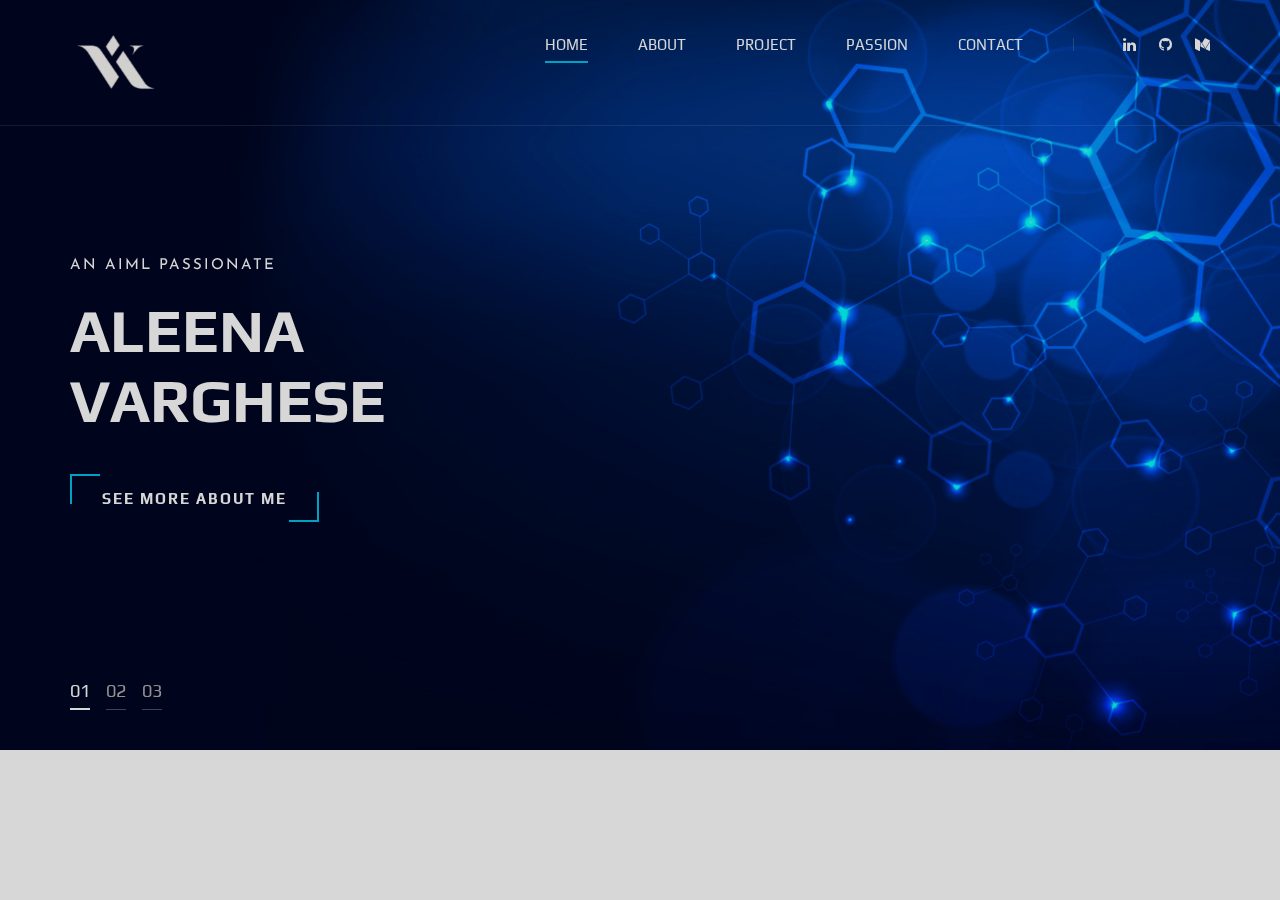
<file: index.html>
<!DOCTYPE html>
<html lang="zxx">

<head>
    <meta charset="UTF-8">
    <meta name="Aleena Varghese" content="Portfolio">
    <meta name="keywords" content="portfolio, unica, creative, html">
    <meta name="viewport" content="width=device-width, initial-scale=1.0">
    <meta http-equiv="X-UA-Compatible" content="ie=edge">
    <title>Aleena Varghese | Portfolio</title>

    <!-- Favicon -->
    <link rel="icon" href="img/logo/AV.ico" type="image/x-icon">

    <!-- Google Font -->
    <link href="https://fonts.googleapis.com/css2?family=Play:wght@400;700&display=swap" rel="stylesheet">
    <link href="https://fonts.googleapis.com/css2?family=Josefin+Sans:wght@300;400;500;600;700&display=swap"
        rel="stylesheet">

    <!-- Css Styles -->
    <link rel="stylesheet" href="css/bootstrap.min.css" type="text/css">
    <link rel="stylesheet" href="css/font-awesome.min.css" type="text/css">
    <link rel="stylesheet" href="css/elegant-icons.css" type="text/css">
    <link rel="stylesheet" href="css/owl.carousel.min.css" type="text/css">
    <link rel="stylesheet" href="css/magnific-popup.css" type="text/css">
    <link rel="stylesheet" href="css/slicknav.min.css" type="text/css">
    <link rel="stylesheet" href="css/style.css" type="text/css">
</head>

<body>
    <!-- Page Preloder -->
    <div id="preloder">
        <div class="loader"></div>
    </div>

    <!-- Header Section Begin -->
    <header class="header">
        <div class="container">
            <div class="row">
                <div class="col-lg-2">
                    <div class="header__logo">
                        <a href="./index.html"><img src="img/logo.png" alt=""></a>

                    </div>
                </div>
                <div class="col-lg-10">
                    <div class="header__nav__option">
                        <nav class="header__nav__menu mobile-menu">
                            <ul>
                                <li class="active"><a href="./index.html">Home</a></li>
                                <li><a href="./about.html">About</a></li>
                                <li><a href="./project.html">Project</a></li>
                                <li><a href="./passion.html">Passion</a></li>    
                                <li><a href="./contact.html">Contact</a></li>
                            </ul>
                        </nav>
                        <div class="header__nav__social">
                            <a href="https://www.linkedin.com/in/aleena-varghese-atv024/"><i class="fa fa-linkedin"></i></a>
                            <a href="https://github.com/Aleena24"><i class="fa fa-github"></i></a>
                            <a href="https://medium.com/@alinavarghese009"><i class="fa fa-medium"></i></a>
                        </div>
                    </div>
                </div>
            </div>
            <div id="mobile-menu-wrap"></div>
        </div>
    </header>
    <!-- Header End -->

    <!-- Hero Section Begin -->
    <section class="hero">
        <div class="hero__slider owl-carousel">
            <div class="hero__item set-bg" data-setbg="img/hero/hero-1.png">
                <div class="container">
                    <div class="row">
                        <div class="col-lg-6">
                            <div class="hero__text">
                                <span>An AIML Passionate</span>
                                <h2>Aleena Varghese</h2>
                                <a href="./about.html" class="primary-btn">See more about me</a>
                            </div>
                        </div>
                    </div>
                </div>
            </div>
            <div class="hero__item set-bg" data-setbg="img/hero/hero-2.png">
                <div class="container">
                    <div class="row">
                        <div class="col-lg-6">
                            <div class="hero__text">
                                <span>For Poster Designing</span>
                                <h2>Connect with Me...!</h2>
                                <a href="./about.html" class="primary-btn">See more about me</a>
                            </div>
                        </div>
                    </div>
                </div>
            </div>
            <div class="hero__item set-bg" data-setbg="img/hero/hero-3.png">
                <div class="container">
                    <div class="row">
                        <div class="col-lg-6">
                            <div class="hero__text">
                                <span>For Video Editing</span>
                                <h2>Contact Me</h2>
                                <a href="./about.html" class="primary-btn">See more about me</a>
                            </div>
                        </div>
                    </div>
                </div>
            </div>
        </div>
    </section>
    <!-- Hero Section End -->
                    <!-- Js Plugins -->
                    <script src="js/jquery-3.3.1.min.js"></script>
                    <script src="js/bootstrap.min.js"></script>
                    <script src="js/jquery.magnific-popup.min.js"></script>
                    <script src="js/mixitup.min.js"></script>
                    <script src="js/masonry.pkgd.min.js"></script>
                    <script src="js/jquery.slicknav.js"></script>
                    <script src="js/owl.carousel.min.js"></script>
                    <script src="js/main.js"></script> 
</body>
</html>
</file>
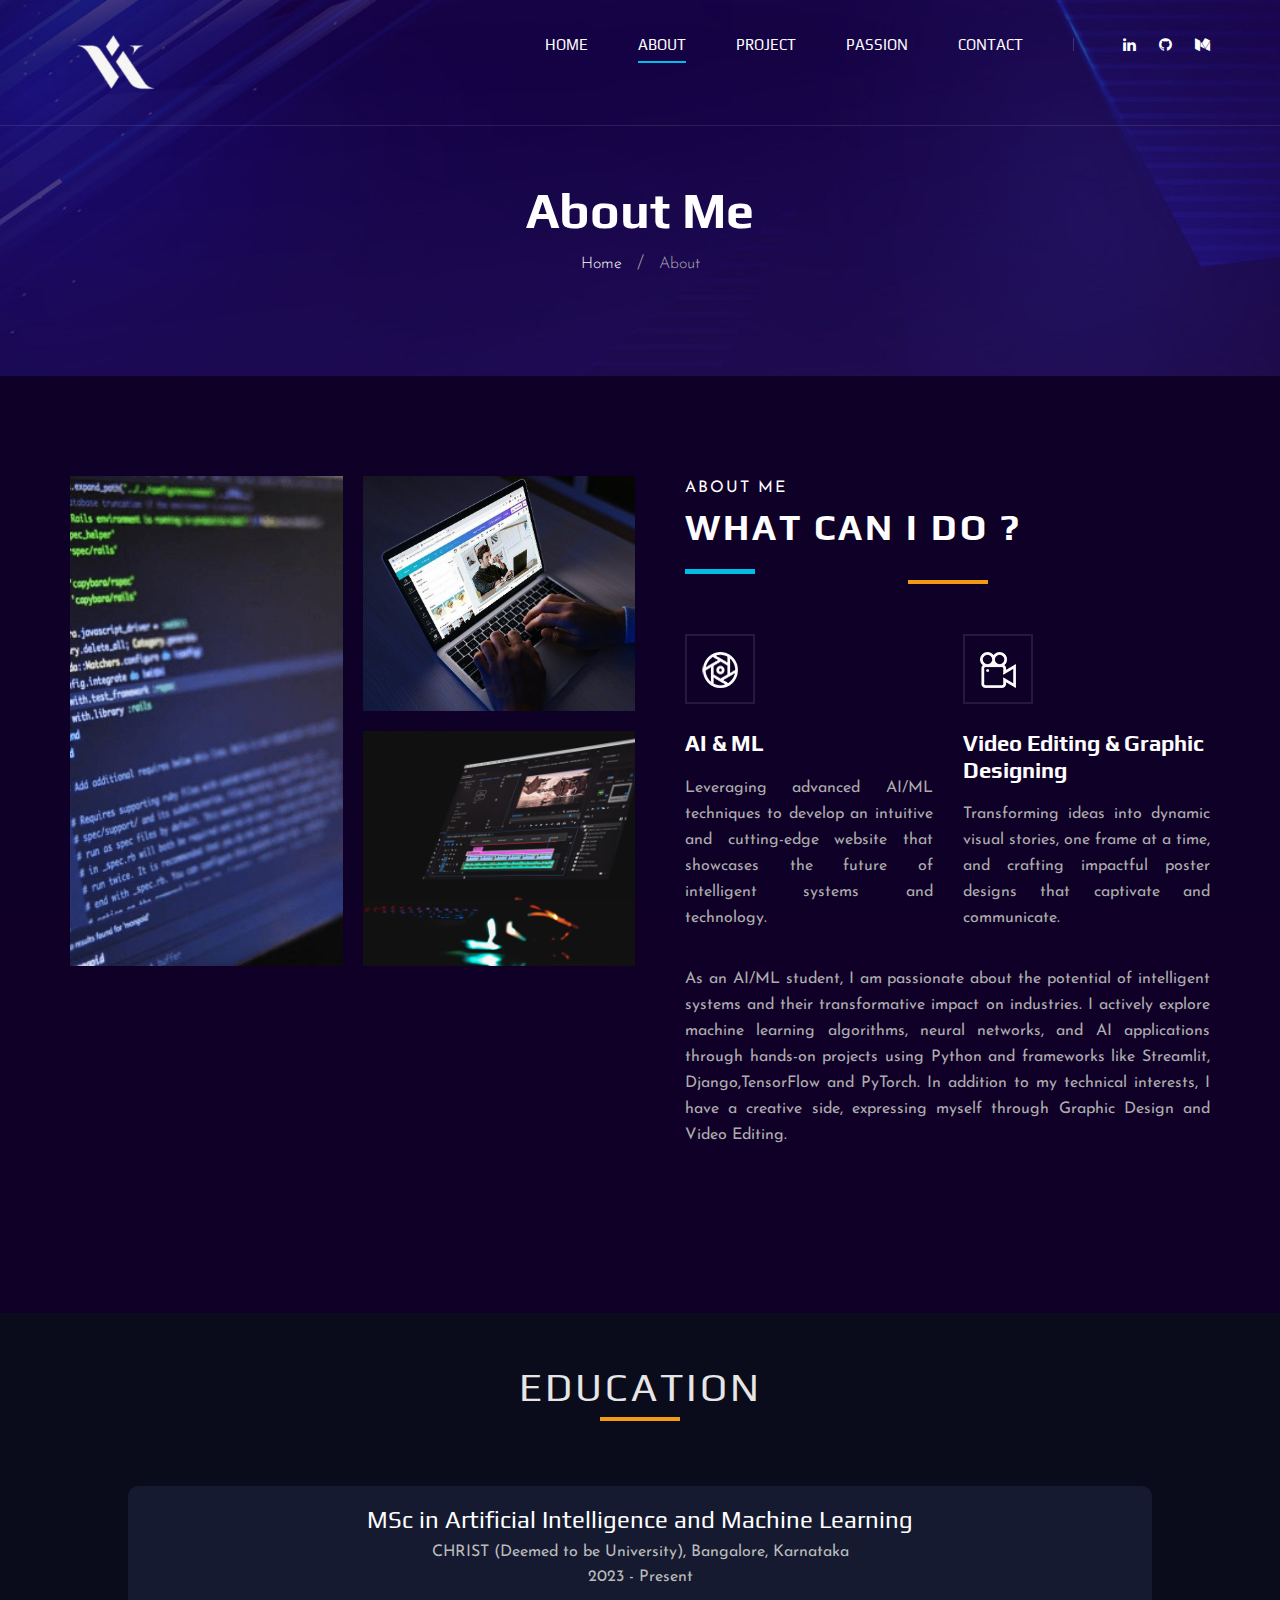
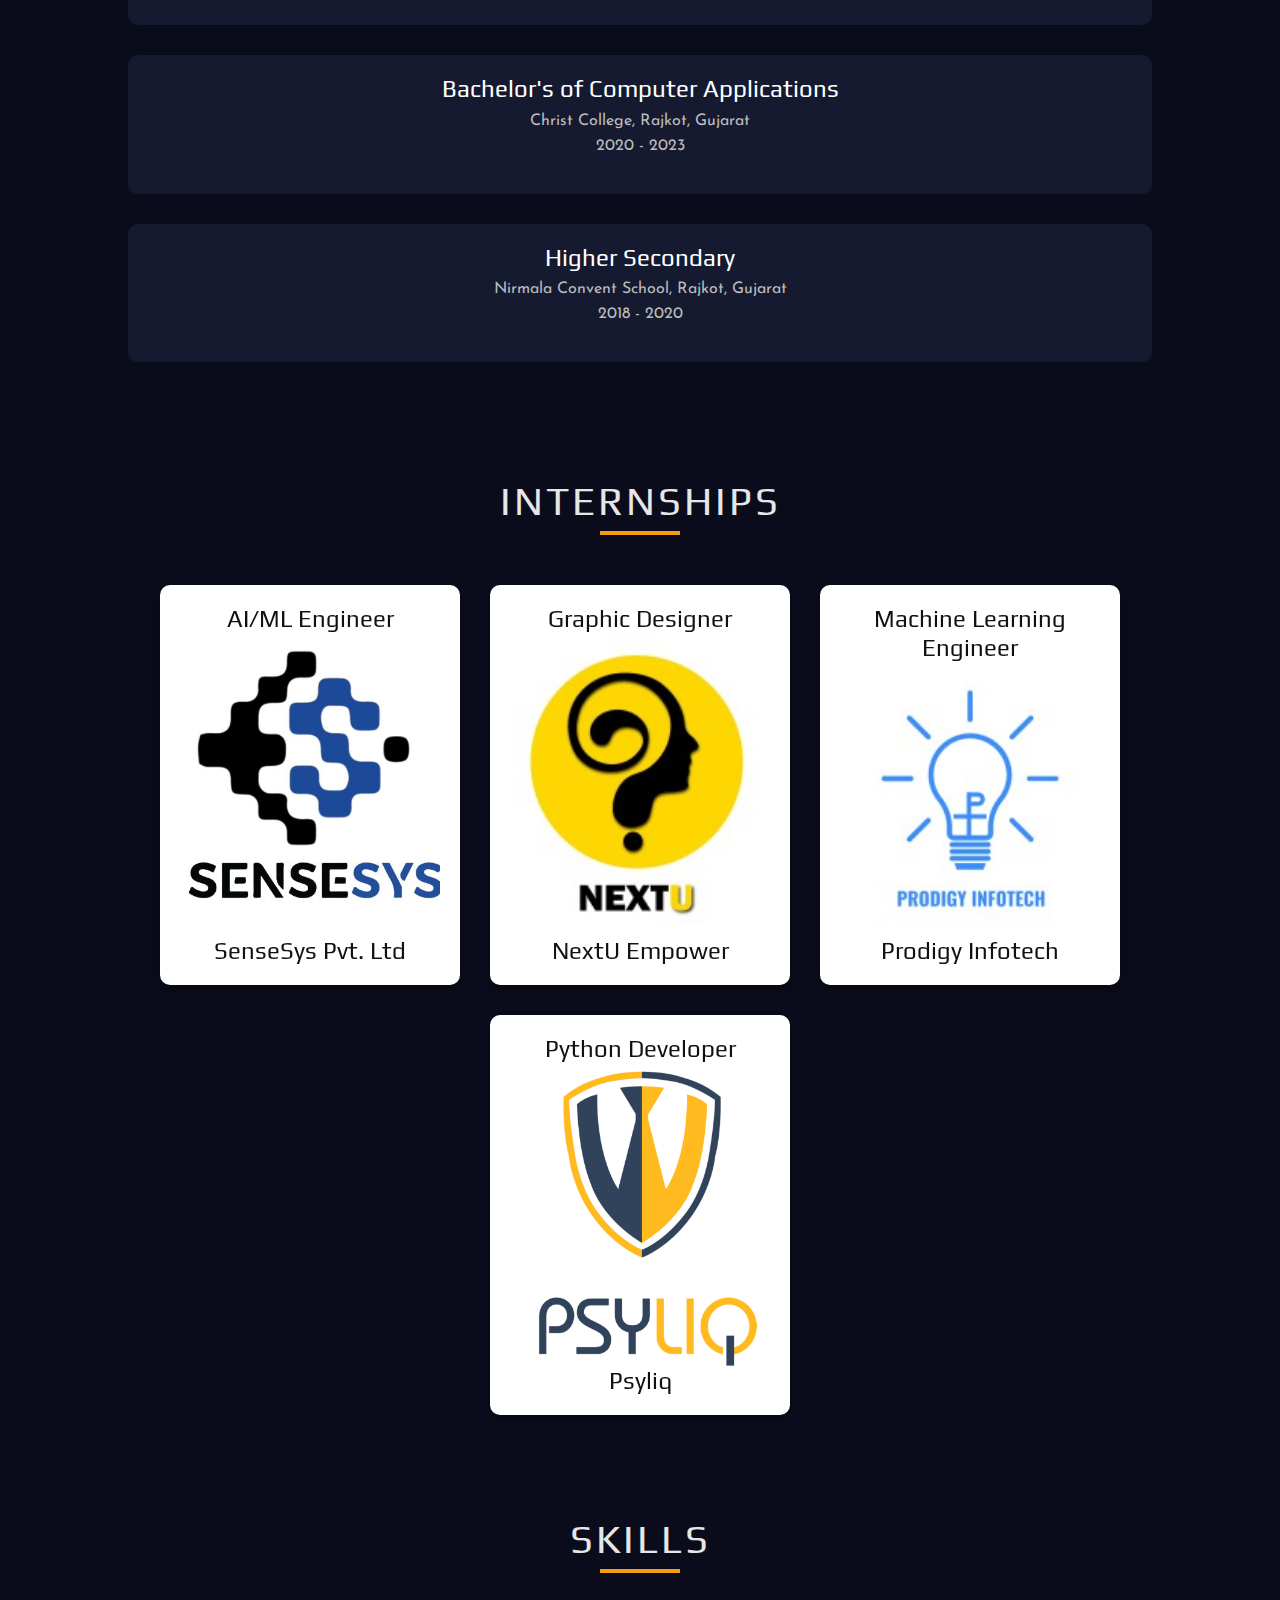
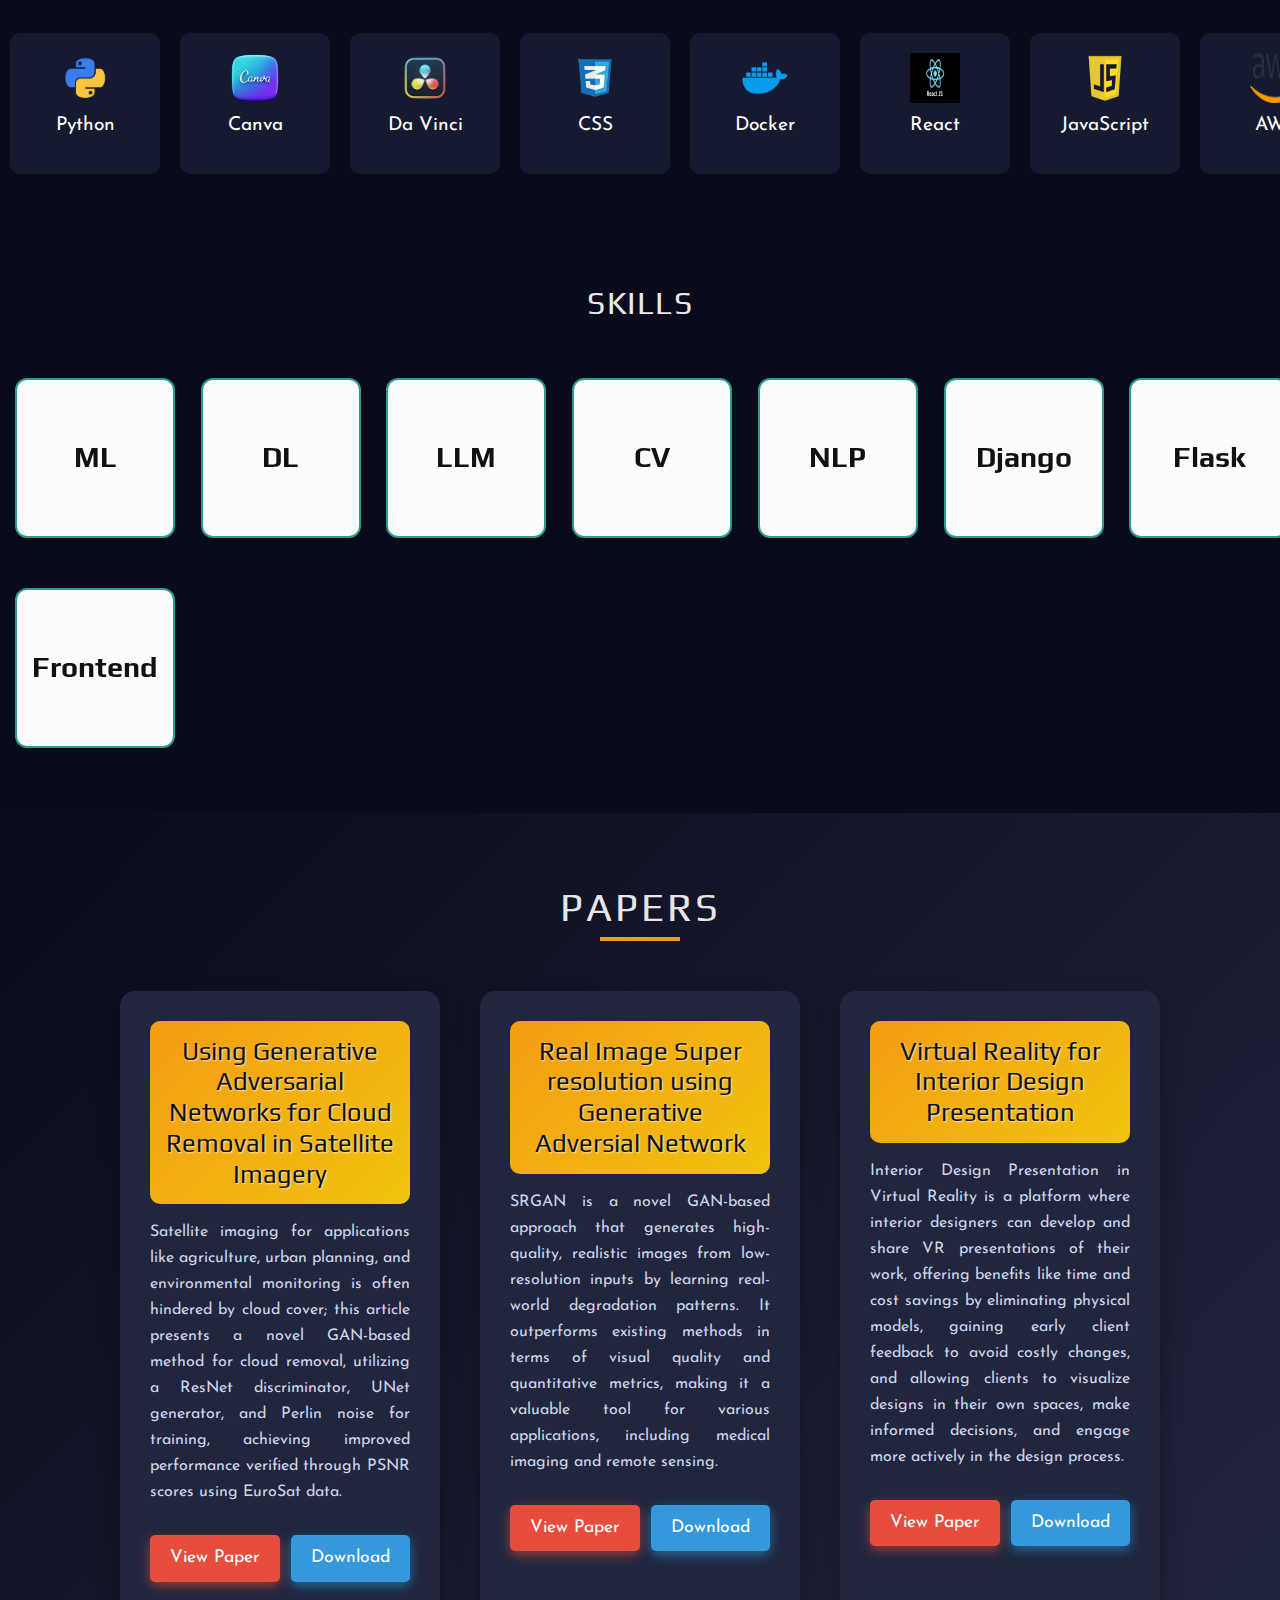
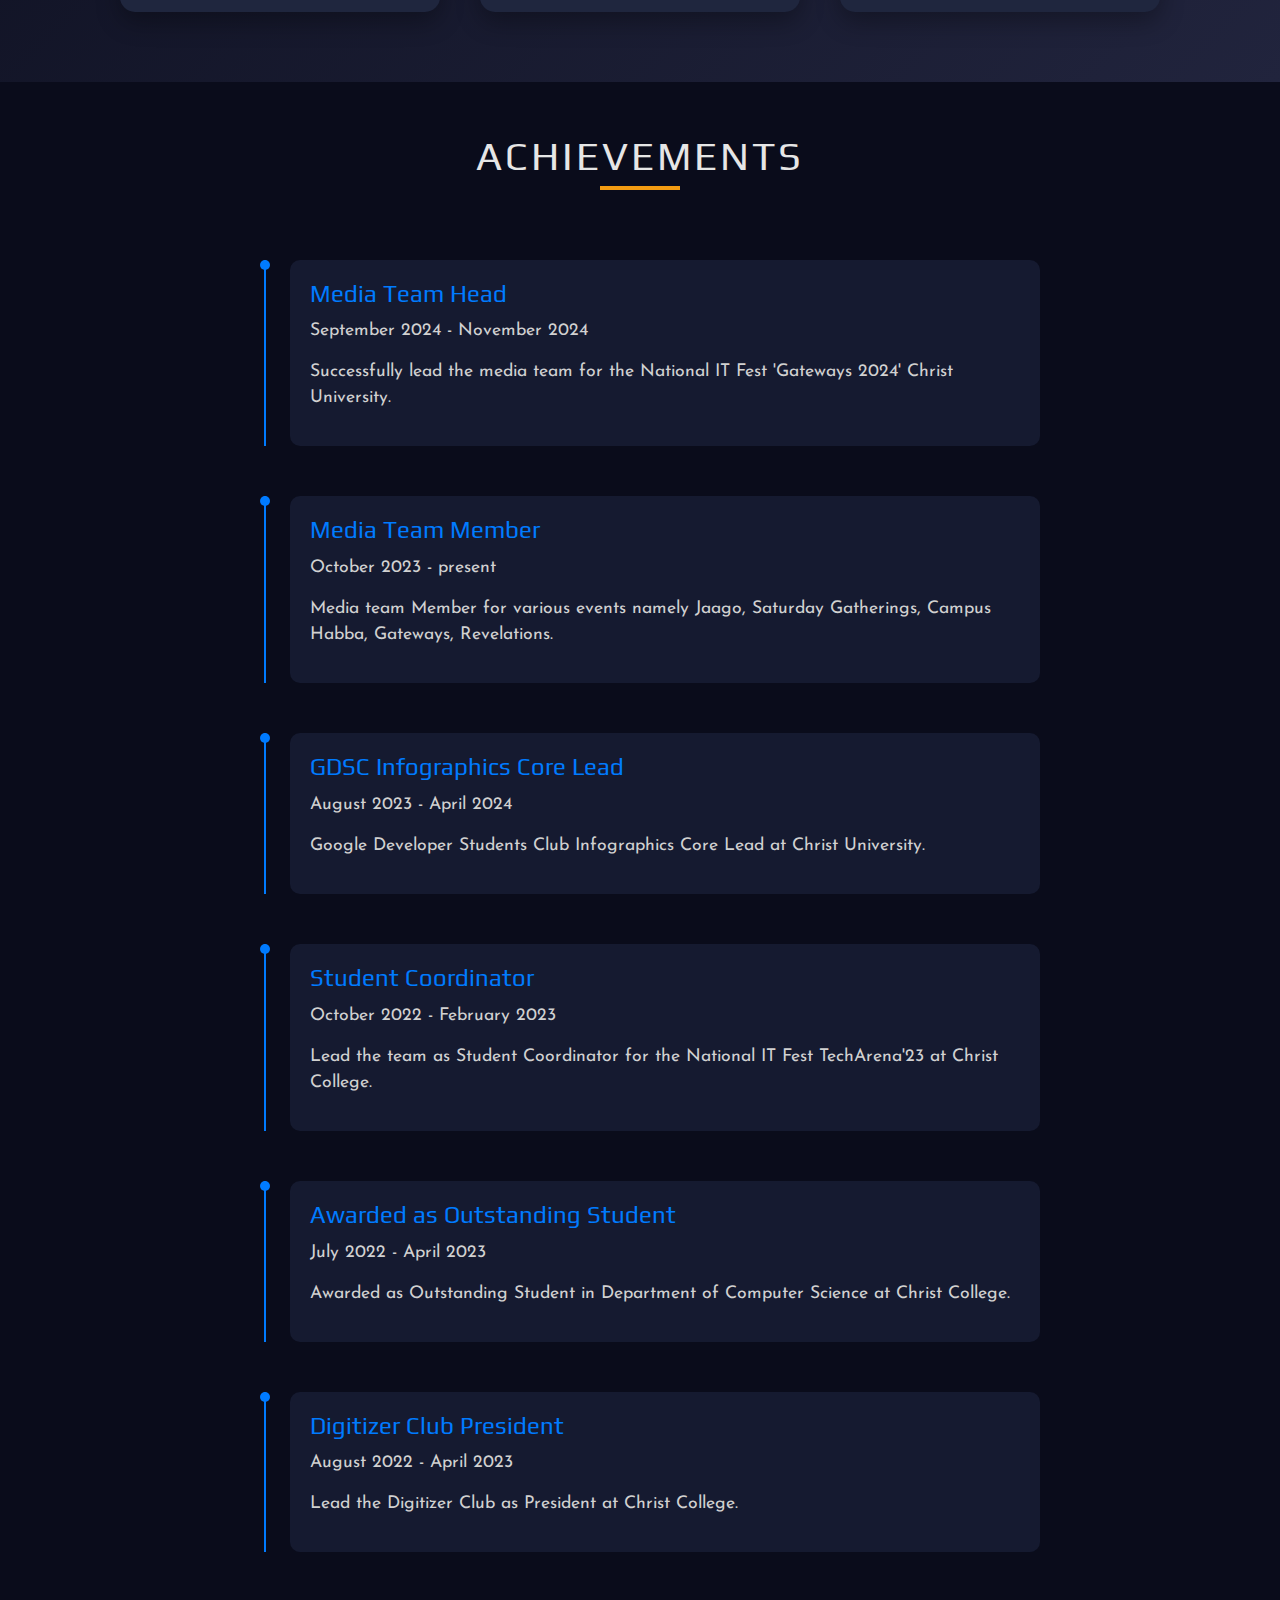
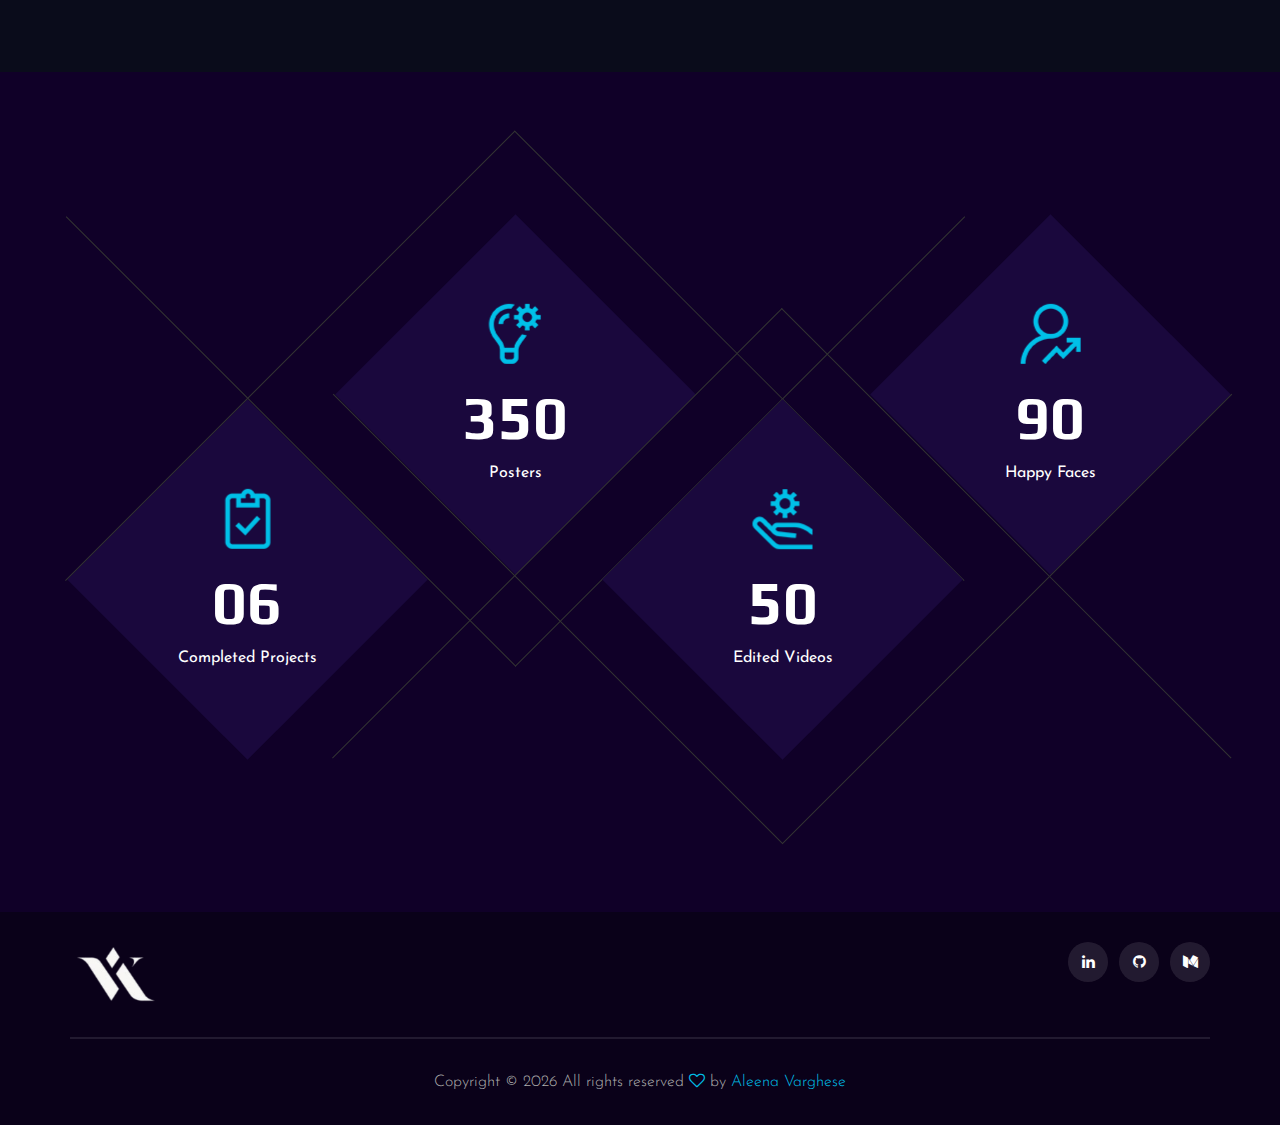
<file: about.html>
<!DOCTYPE html>
<html lang="zxx">

<head>
    <meta charset="UTF-8">
    <meta name="Aleena Varghese" content="Portfolio">
    <meta name="keywords" content="portfolio, unica, creative, html">
    <meta name="viewport" content="width=device-width, initial-scale=1.0">
    <meta http-equiv="X-UA-Compatible" content="ie=edge">
    <title>Aleena Varghese | Portfolio</title>

    <!-- Favicon -->
    <link rel="icon" href="img/logo/AV.ico" type="image/x-icon">

    <!-- Google Font -->
    <link href="https://fonts.googleapis.com/css2?family=Play:wght@400;700&display=swap" rel="stylesheet">
    <link href="https://fonts.googleapis.com/css2?family=Josefin+Sans:wght@300;400;500;600;700&display=swap"
        rel="stylesheet">

    <!-- Css Styles -->
    <link rel="stylesheet" href="css/bootstrap.min.css" type="text/css">
    <link rel="stylesheet" href="css/font-awesome.min.css" type="text/css">
    <link rel="stylesheet" href="css/elegant-icons.css" type="text/css">
    <link rel="stylesheet" href="css/owl.carousel.min.css" type="text/css">
    <link rel="stylesheet" href="css/magnific-popup.css" type="text/css">
    <link rel="stylesheet" href="css/slicknav.min.css" type="text/css">
    <link rel="stylesheet" href="css/style.css" type="text/css">
</head>

<body>
    <!-- Page Preloder -->
    <div id="preloder">
        <div class="loader"></div>
    </div>

   
    <!-- Header Section Begin -->
    <header class="header">
        <div class="container">
            <div class="row">
                <div class="col-lg-2">
                    <div class="header__logo">
                        <a href="./index.html"><img src="img/logo.png" alt=""></a>

                    </div>
                </div>
                <div class="col-lg-10">
                    <div class="header__nav__option">
                        <nav class="header__nav__menu mobile-menu">
                            <ul>
                                <li><a href="./index.html">Home</a></li>
                                <li class="active"><a href="./about.html">About</a></li>
                                <li><a href="./project.html">Project</a></li>
                                <li><a href="./passion.html">Passion</a></li>    
                                <li><a href="./contact.html">Contact</a></li>
                            </ul>
                        </nav>
                        <div class="header__nav__social">
                            <a href="https://www.linkedin.com/in/aleena-varghese-atv024/"><i class="fa fa-linkedin"></i></a>
                            <a href="https://github.com/Aleena24"><i class="fa fa-github"></i></a>
                            <a href="https://medium.com/@alinavarghese009"><i class="fa fa-medium"></i></a>
                        </div>
                    </div>
                </div>
            </div>
            <div id="mobile-menu-wrap"></div>
        </div>
    </header>
    <!-- Header End -->
    <!-- Breadcrumb Begin -->
    <div class="breadcrumb-option spad set-bg" data-setbg="img/breadcrumb-bg.jpg">
        <div class="container">
            <div class="row">
                <div class="col-lg-12 text-center">
                    <div class="breadcrumb__text">
                        <h2>About Me</h2>
                        <div class="breadcrumb__links">
                            <a href="#">Home</a>
                            <span>About</span>
                        </div>
                    </div>
                </div>
            </div>
        </div>
    </div>
    <!-- Breadcrumb End -->

    <!-- About Section Begin -->
    <section class="about spad">
        <div class="container">
            <div class="row">
                <div class="col-lg-6">
                    <div class="about__pic">
                        <div class="row">
                            <div class="col-lg-6 col-md-6 col-sm-6">
                                <div class="about__pic__item about__pic__item--large set-bg"
                                    data-setbg="img/about/about-4.png"></div>
                            </div>
                            <div class="col-lg-6 col-md-6 col-sm-6">
                                <div class="row">
                                    <div class="col-lg-12">
                                        <div class="about__pic__item set-bg" data-setbg="img/about/about-2.jpg"></div>
                                    </div>
                                    <div class="col-lg-12">
                                        <div class="about__pic__item set-bg" data-setbg="img/about/about-3.jpg"></div>
                                    </div>
                                </div>
                            </div>
                        </div>
                    </div>
                </div>
                <div class="col-lg-6">
                    <div class="about__text">
                        <div class="section-title">
                            <span>About Me</span>
                            <h2>What can I do ?</h2>
                        </div>
                        <div class="row">
                            <div class="col-lg-6 col-md-6 col-sm-6">
                                <div class="services__item">
                                    <div class="services__item__icon">
                                        <img src="img/icons/si-1.png" alt="">
                                    </div>
                                    <h4>AI & ML</h4>
                                    <p align="justify">Leveraging advanced AI/ML techniques to develop an intuitive and 
                                       cutting-edge website that showcases the future of intelligent systems 
                                       and technology.</p>
                                </div>
                            </div>
                            <div class="col-lg-6 col-md-6 col-sm-6">
                                <div class="services__item">
                                    <div class="services__item__icon">
                                        <img src="img/icons/si-3.png" alt="">
                                    </div>
                                    <h4>Video Editing & Graphic Designing</h4>
                                    <p align="justify">Transforming ideas into dynamic visual stories, one frame at a time, 
                                       and crafting impactful poster designs that captivate and communicate.</p>
                                </div>
                            </div>
                        </div>
                        <div align="justify" class="about__text__desc">
                            <p>As an AI/ML student, I am passionate about the potential of intelligent systems 
                                and their transformative impact on industries. I actively explore machine learning 
                                algorithms, neural networks, and AI applications through hands-on projects using 
                                Python and frameworks like Streamlit, Django,TensorFlow and PyTorch. 
                                In addition to my technical interests, I have a creative side, expressing myself 
                                through Graphic Design and Video Editing.</p>
                        </div>
                    </div>
                </div>
            </div>
        </div>
    </section>
    <!-- About Section End -->
    <section id="education" class="education-section">
        <h2 class="section-title">Education</h2>
        <div class="education-timeline">
          <div class="education-item">
            <h3>MSc in Artificial Intelligence and Machine Learning</h3>
            <span>CHRIST (Deemed to be University), Bangalore, Karnataka</span>
            <p><span>2023 - Present</span></p>
          </div>
          <div class="education-item">
            <h3>Bachelor's of Computer Applications</h3>
            <span>Christ College, Rajkot, Gujarat</span>
            <p><span>2020 - 2023</span></p>
          </div>
          <div class="education-item">
            <h3>Higher Secondary</h3>
            <span>Nirmala Convent School, Rajkot, Gujarat</span>
            <p><span>2018 - 2020</span></p>
          </div>
        </div>
      </section>

      <section id="internships" class="internships-section">
        <h2 class="section-title">Internships</h2>
        <div class="internships-container">

          <div class="flip-card">
            <div class="flip-card-inner">
              <div class="flip-card-front">
                <h3>AI/ML Engineer</h3>
                <img src="img/logo/logo-8.jpg" alt="Pysqli Logo">
                <h3>SenseSys Pvt. Ltd</h3>
              </div>
              <div class="flip-card-back">
                <a href="https://nextuempower.com/"><h3>AI/ML Engineer</h3></a>
                <p>Duration: January 2025 - present</p>
                <p>As an AIML Engineer at SenseSys, I work on developing intelligent data visualization tools, automating cloud-based workflows, and building AI-powered systems for content generation and social media management.</p>
              </div>
            </div>
          </div>

          <div class="flip-card">
            <div class="flip-card-inner">
              <div class="flip-card-front">
                <h3>Graphic Designer</h3>
                <img src="img/logo/nextu.jpeg" alt="Pysqli Logo">
                <h3>NextU Empower</h3>
              </div>
              <div class="flip-card-back">
                <a href="https://nextuempower.com/"><h3>Graphic Designer</h3></a>
                <p>Duration: September 2024 - December 2024</p>
                <p>Designing visually engaging graphics and creating promotional videos for web and social media, focusing on enhancing brand identity and user engagement.</p>
              </div>
            </div>
          </div>

          <div class="flip-card">
            <div class="flip-card-inner">
              <div class="flip-card-front">
                <h3>Machine Learning Engineer</h3>
                <img src="img/logo/prodigy.jpeg" alt="Company 2 Logo">
                <h3>Prodigy Infotech</h3>
              </div>
              <div class="flip-card-back">
                <a href="https://prodigyinfotech.dev/"><h3>Machine Learning Engineer</h3></a>
                <p>Duration: April 2024 - May 2024</p>
                <p>Prodigy InfoTech | intern</p>
                <p>Acquired hands-on experience in designing, training, and evaluating machine learning models to generate actionable insights.</p>
              </div>
            </div>
          </div>

          <div class="flip-card">
            <div class="flip-card-inner">
              <div class="flip-card-front">
                <h3>Python Developer</h3>
                <img src="img/logo/psyliq.png" alt="Pysqli Logo">
                <h3>Psyliq</h3>
              </div>
              <div class="flip-card-back">
                <a href="https://psyliq.com/"><h3>Python Developer</h3></a>
                <p>Duration: May 2024 - June 2024</p>
                <p>Psyliq | intern</p>
                <p>Developed expertise in gathering, analyzing, and visualizing data using Python, extracting valuable insights to drive data-centric initiatives.</p>
              </div>
            </div>
          </div>
        </div>
      </section>
      

      <section id="skills" class="skills-section">
        <h2 class="section-title">Skills</h2>
        <div class="skills-carousel">
          <div class="skills-track">
            <div class="skill">
              <img src="img/logo/py.png" alt="HTML">
              <p>Python</p>
            </div>
            <div class="skill">
              <img src="img/logo/canva.png" alt="HTML">
              <p>Canva</p>
            </div>
            <div class="skill">
              <img src="img/logo/da.png" alt="HTML">
              <p>Da Vinci</p>
            </div>
            <div class="skill">
              <img src="img/logo/css.png" alt="HTML">
              <p>CSS</p>
            </div>
            <div class="skill">
              <img src="img/logo/docker.png" alt="HTML">
              <p>Docker</p>
            </div>
            <div class="skill">
              <img src="img/logo/react.png" alt="HTML">
              <p>React</p>
            </div>
            <div class="skill">
              <img src="img/logo/js.png" alt="HTML">
              <p>JavaScript</p>
            </div>
            <div class="skill">
              <img src="img/logo/aws.png" alt="HTML">
              <p>AWS</p>
            </div>
            <div class="skill">
              <img src="img/logo/bs.png" alt="HTML">
              <p>Bootstrap</p>
            </div>
            <div class="skill">
              <img src="img/logo/stream.png" alt="HTML">
              <p>Streamlit</p>
            </div>
            <div class="skill">
              <img src="img/logo/sql.png" alt="HTML">
              <p>MySQL</p>
            </div>
            <div class="skill">
              <img src="img/logo/postgres.png" alt="HTML">
              <p>Postgres</p>
            </div>
            
            <div class="skill">
              <img src="img/logo/cap.png" alt="HTML">
              <p>Capcut</p>
            </div>
            <div class="skill">
              <img src="img/logo/mongo.png" alt="HTML">
              <p>MongoDB</p>
            </div>
            <div class="skill">
              <img src="img/logo/php.png" alt="HTML">
              <p>PHP</p>
            </div>
            <div class="skill">
              <img src="img/logo/figma.png" alt="HTML">
              <p>Figma</p>
            </div>
            <div class="skill">
              <img src="img/logo/post.png" alt="HTML">
              <p>Postman</p>
            </div>
            <div class="skill">
              <img src="img/logo/pr.png" alt="HTML">
              <p>Premier Pro</p>
            </div>
            <div class="skill">
              <img src="img/logo/html.png" alt="HTML">
              <p>HTML</p>
            </div>
          </div>
        </div>
      </section>   
      
      <section id="skills" class="skills-section">
        <h2 class="new-section-title">Skills</h2>
        <div class="skill-card-grid">
          <div class="skill-card">
            <div class="skill-card-inner">
              <div class="skill-card-front">
                <h3>ML</h3>
              </div>
              <div class="skill-card-back">
                <p>Machine<br>Learning</p>
              </div>
            </div>
          </div>
          <div class="skill-card">
            <div class="skill-card-inner">
              <div class="skill-card-front">
                <h3>DL</h3>
              </div>
              <div class="skill-card-back">
                <p>Deep<br>Learning</p>
              </div>
            </div>
          </div>
          <div class="skill-card">
            <div class="skill-card-inner">
              <div class="skill-card-front">
                <h3>LLM</h3>
              </div>
              <div class="skill-card-back">
                <p>Large<br>Language Model</p>
              </div>
            </div>
          </div>
          <div class="skill-card">
            <div class="skill-card-inner">
              <div class="skill-card-front">
                <h3>CV</h3>
              </div>
              <div class="skill-card-back">
                <p>Computer<br>Vision</p>
              </div>
            </div>
          </div>
          <div class="skill-card">
            <div class="skill-card-inner">
              <div class="skill-card-front">
                <h3>NLP</h3>
              </div>
              <div class="skill-card-back">
                <p>Natural<br>Language<br>Processing</p>
              </div>
            </div>
          </div>
          <div class="skill-card">
            <div class="skill-card-inner">
              <div class="skill-card-front">
                <h3>Django</h3>
              </div>
              <div class="skill-card-back">
                <p>Python<br>Framework</p>
              </div>
            </div>
          </div>
          <div class="skill-card">
            <div class="skill-card-inner">
              <div class="skill-card-front">
                <h3>Flask</h3>
              </div>
              <div class="skill-card-back">
                <p>Python<br>Framework</p>
              </div>
            </div>
          </div>
          <div class="skill-card">
            <div class="skill-card-inner">
              <div class="skill-card-front">
                <h3>Frontend</h3>
              </div>
              <div class="skill-card-back">
                <p>Web<br>Development</p>
              </div>
            </div>
          </div>
        </div>
      </section>
      
      <section id="publications" class="publications-section">
        <h2 class="section-title">Papers</h2>
        <div class="publications-container">
          <div class="publication">
            <div class="publication-header">
              <a href="https://github.com/Aleena24/srgan_cloud/blob/main/GANs%26Clouds.ipynb"><h3>Using Generative Adversarial Networks for Cloud
                Removal in Satellite Imagery</h3></a>
            </div>
            <p align="justify" class="publication-description">Satellite imaging for applications like agriculture, urban planning, and environmental monitoring is often hindered by cloud cover; this article presents a novel GAN-based method for cloud removal, utilizing a ResNet discriminator, UNet generator, and Perlin noise for training, achieving improved performance verified through PSNR scores using EuroSat data.</p>
            <div class="publication-buttons">
              <a href="./srgan_cloud.pdf" target="_blank" class="btn-view">View Paper</a>
              <a href="./srgan_cloud.pdf" download class="btn-download">Download</a>
            </div>
          </div>
          <div class="publication">
            <div class="publication-header">
              <a href="https://github.com/Aleena24/real-image-SRGAN/blob/main/research_srgan.ipynb"><h3>Real Image Super resolution using Generative Adversial Network</h3></a>
            </div>
            <p align="justify" class="publication-description">SRGAN is a novel GAN-based approach that generates high-quality, realistic images from low-resolution inputs by learning real-world degradation patterns. It outperforms existing methods in terms of visual quality and quantitative metrics, making it a valuable tool for various applications, including medical imaging and remote sensing.</p>
            <div class="publication-buttons">
              <a href="./real.pdf" target="_blank" class="btn-view">View Paper</a>
              <a href="./real.pdf" download class="btn-download">Download</a>
            </div>
          </div>
          <div class="publication">
            <div class="publication-header">
              <h3>Virtual Reality for  
                Interior Design  
                Presentation </h3>
            </div>
            <p align="justify" class="publication-description">Interior Design Presentation in Virtual Reality is a platform where interior designers can develop and share VR presentations of their work, offering benefits like time and cost savings by eliminating physical models, gaining early client feedback to avoid costly changes, and allowing clients to visualize designs in their own spaces, make informed decisions, and engage more actively in the design process.</p>
            <div class="publication-buttons">
              <a href="./vr.pdf" target="_blank" class="btn-view">View Paper</a>
              <a href="./vr.pdf" download class="btn-download">Download</a>
            </div>
          </div>
        </div>
      </section>
      
      
      <section id="achievements" class="achievements-section">
        <h2 class="section-title">Achievements</h2>
        <div class="achievements-timeline">
          <div class="timeline-item">
            <div class="timeline-content">
              <h3>Media Team Head</h3>
              <p>September 2024 - November 2024</p>
              <p>Successfully lead the media team for the National IT Fest 'Gateways 2024' Christ University.</p>
            </div>
          </div>
          <div class="timeline-item">
            <div class="timeline-content">
              <h3>Media Team Member</h3>
              <p>October 2023 - present</p>
              <p>Media team Member for various events namely Jaago, Saturday Gatherings, Campus Habba, Gateways, Revelations.</p>
            </div>
          </div>
          <div class="timeline-item">
            <div class="timeline-content">
              <h3>GDSC Infographics Core Lead</h3>
              <p>August 2023 - April 2024</p>
              <p>Google Developer Students Club Infographics Core Lead at Christ University.</p>
            </div>
          </div>
          <div class="timeline-item">
            <div class="timeline-content">
              <h3>Student Coordinator</h3>
              <p>October 2022 - February 2023</p>
              <p>Lead the team as Student Coordinator for the National IT Fest TechArena'23 at Christ College.</p>
            </div>
          </div>
          <div class="timeline-item">
            <div class="timeline-content">
              <h3>Awarded as Outstanding Student</h3>
              <p>July 2022 - April 2023</p>
              <p>Awarded as Outstanding Student in Department of Computer Science at Christ College.</p>
            </div>
          </div>
          <div class="timeline-item">
            <div class="timeline-content">
              <h3>Digitizer Club President</h3>
              <p>August 2022 - April 2023</p>
              <p>Lead the Digitizer Club as President at Christ College.</p>
            </div>
          </div>

        </div>
      </section>
      
    <!-- Counter Section Begin -->
    <section class="counter">
        <div class="container">
            <div class="counter__content">
                <div class="row">
                    <div class="col-lg-3 col-md-6 col-sm-6">
                        <div class="counter__item">
                            <div class="counter__item__text">
                                <img src="img/icons/ci-1.png" alt="">
                                <h2 class="counter_num">06</h2>
                                <p>Completed Projects</p>
                            </div>
                        </div>
                    </div>
                    <div class="col-lg-3 col-md-6 col-sm-6">
                        <div class="counter__item second__item">
                            <div class="counter__item__text">
                                <img src="img/icons/ci-4.png" alt="">
                                <h2 class="counter_num">350</h2>
                                <p>Posters</p>
                            </div>
                        </div>
                    </div>
                    <div class="col-lg-3 col-md-6 col-sm-6">
                        <div class="counter__item third__item">
                            <div class="counter__item__text">
                                <img src="img/icons/ci-3.png" alt="">
                                <h2 class="counter_num">50</h2>
                                <p>Edited Videos</p>
                            </div>
                        </div>
                    </div>
                    <div class="col-lg-3 col-md-6 col-sm-6">
                        <div class="counter__item four__item">
                            <div class="counter__item__text">
                                <img src="img/icons/ci-2.png" alt="">
                                <h2 class="counter_num">90</h2>
                                <p>Happy Faces</p>
                            </div>
                        </div>
                    </div>
                </div>
            </div>
        </div>
    </section>
    <!-- Counter Section End -->      
    
    <!-- Footer Section Begin -->
    <footer class="footer">
        <div class="container">
            <div class="footer__top">
                <div class="row">
                    <div class="col-lg-6 col-md-6">
                        <div class="footer__top__logo">
                            <a href="#"><img src="img/logo.png" alt=""></a>
                        </div>
                    </div>
                    <div class="col-lg-6 col-md-6">
                        <div class="footer__top__social">
                          <a href="https://www.linkedin.com/in/aleena-varghese-atv024/"><i class="fa fa-linkedin"></i></a>
                          <a href="https://github.com/Aleena24"><i class="fa fa-github"></i></a>
                          <a href="https://medium.com/@alinavarghese009"><i class="fa fa-medium"></i></a>
                        </div>
                    </div>
                </div>
            </div>
            
            <div class="footer__copyright">
                <div class="row">
                    <div class="col-lg-12 text-center">

                        <p class="footer__copyright__text">Copyright &copy;
                            <script>
                                document.write(new Date().getFullYear());
                            </script>
                            All rights reserved <i class="fa fa-heart-o"
                                aria-hidden="true"></i> by <a href="#" target="_blank">Aleena Varghese</a>
                        </p>
                    </div>
                </div>
            </div>
        </div>
    </footer>
    <!-- Footer Section End -->

    <!-- Js Plugins -->
    <script src="js/jquery-3.3.1.min.js"></script>
    <script src="js/bootstrap.min.js"></script>
    <script src="js/jquery.magnific-popup.min.js"></script>
    <script src="js/skills-scroll.js"
    <script src="js/mixitup.min.js"></script>
    <script src="js/masonry.pkgd.min.js"></script>
    <script src="js/main.js"></script>
</body>

</html>
</file>
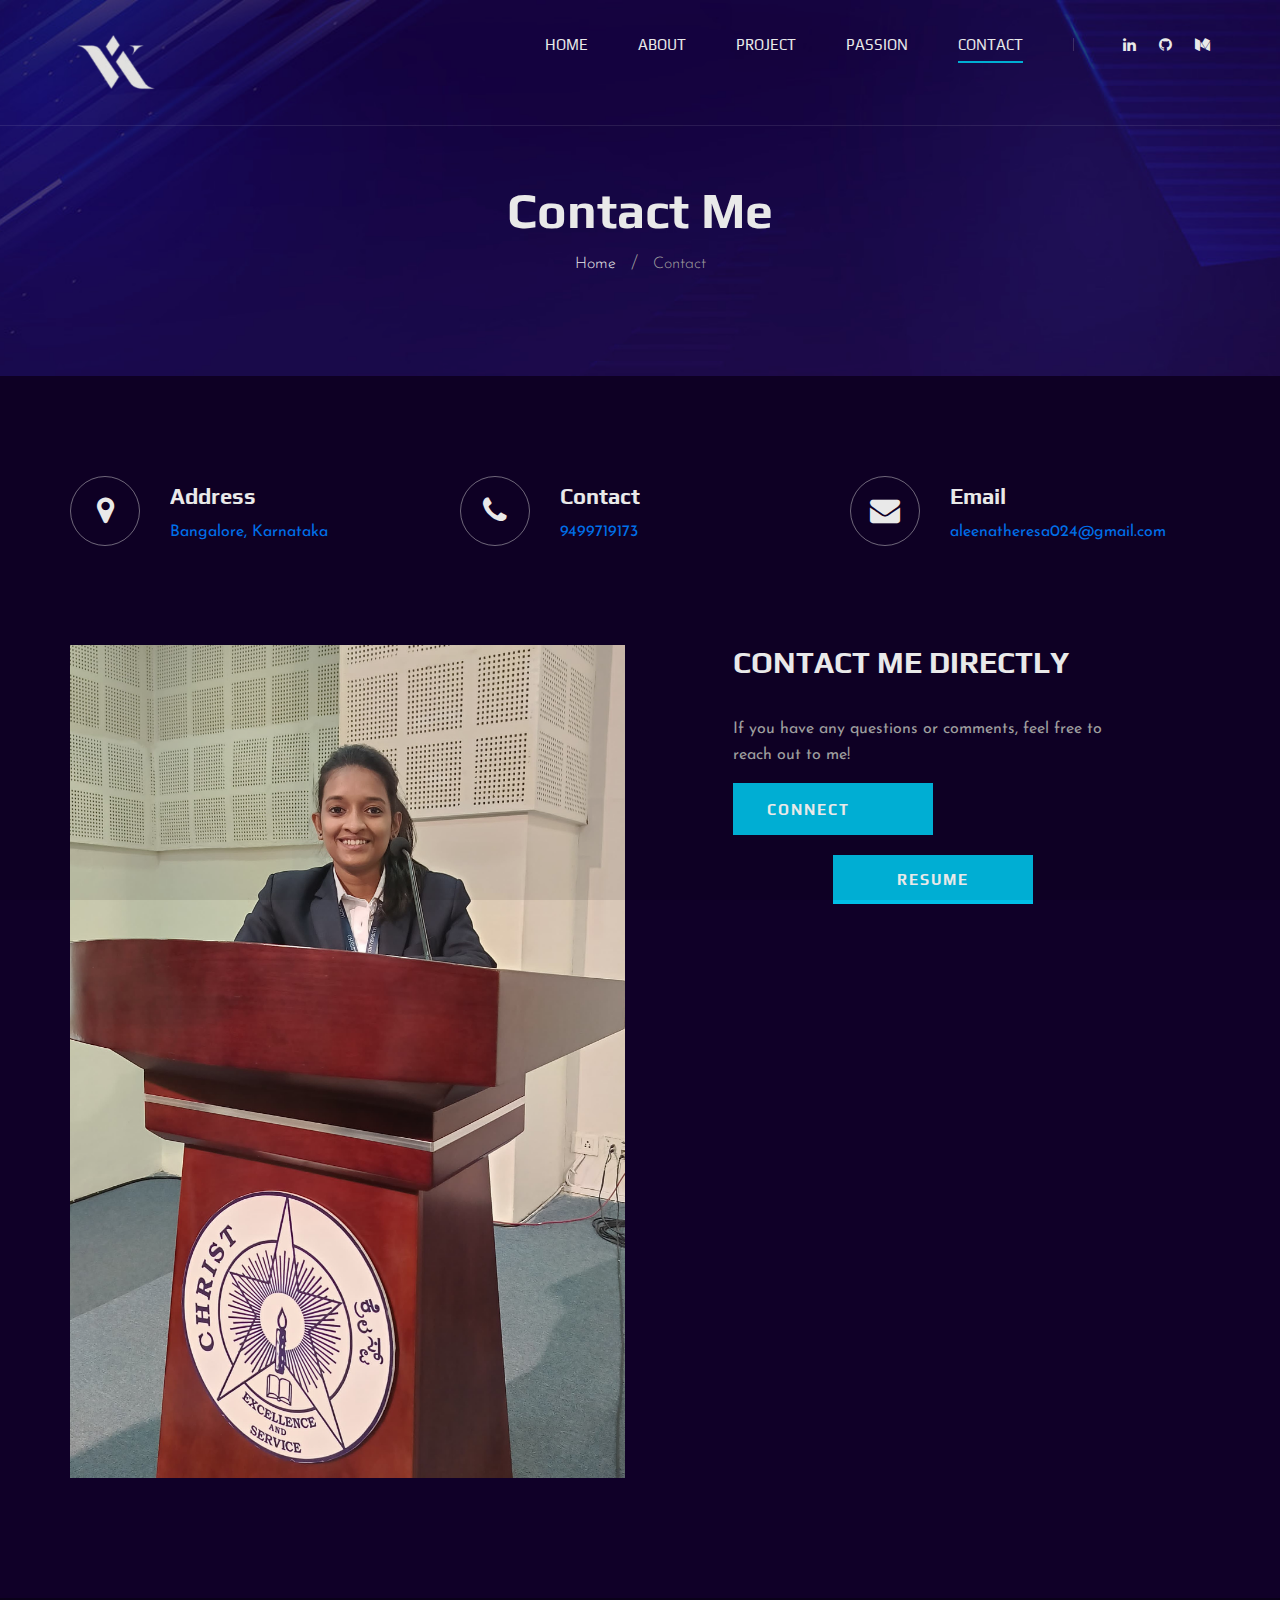
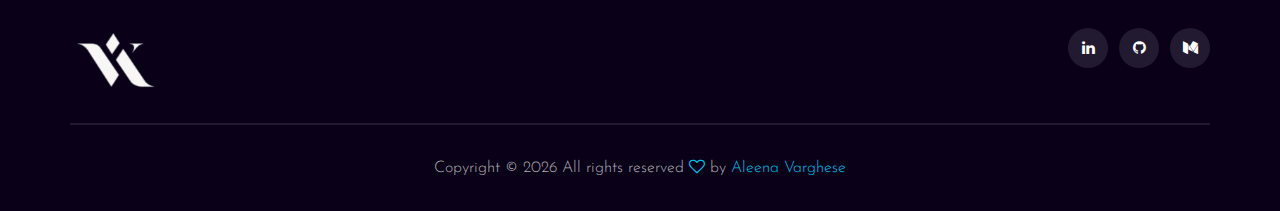
<file: contact.html>
<!DOCTYPE html>
<html lang="zxx">

<head>
    <meta charset="UTF-8">
    <meta name="Aleena Varghese" content="Portfolio">
    <meta name="keywords" content="portfolio, unica, creative, html">
    <meta name="viewport" content="width=device-width, initial-scale=1.0">
    <meta http-equiv="X-UA-Compatible" content="ie=edge">
    <title>Aleena Varghese | Portfolio</title>

    <!-- Favicon -->
    <link rel="icon" href="img/logo/AV.ico" type="image/x-icon">

    <!-- Google Font -->
    <link href="https://fonts.googleapis.com/css2?family=Play:wght@400;700&display=swap" rel="stylesheet">
    <link href="https://fonts.googleapis.com/css2?family=Josefin+Sans:wght@300;400;500;600;700&display=swap"
        rel="stylesheet">

    <!-- Css Styles -->
    <link rel="stylesheet" href="css/bootstrap.min.css" type="text/css">
    <link rel="stylesheet" href="css/font-awesome.min.css" type="text/css">
    <link rel="stylesheet" href="css/elegant-icons.css" type="text/css">
    <link rel="stylesheet" href="css/owl.carousel.min.css" type="text/css">
    <link rel="stylesheet" href="css/magnific-popup.css" type="text/css">
    <link rel="stylesheet" href="css/slicknav.min.css" type="text/css">
    <link rel="stylesheet" href="css/style.css" type="text/css">
</head>

<body>
    <!-- Page Preloder -->
    <div id="preloder">
        <div class="loader"></div>
    </div>

    <!-- Header Section Begin -->
    <header class="header">
        <div class="container">
            <div class="row">
                <div class="col-lg-2">
                    <div class="header__logo">
                        <a href="./index.html"><img src="img/logo.png" alt=""></a>
                    </div>
                </div>
                <div class="col-lg-10">
                    <div class="header__nav__option">
                        <nav class="header__nav__menu mobile-menu">
                            <ul>
                                <li><a href="./index.html">Home</a></li>
                                <li><a href="./about.html">About</a></li>
                                <li><a href="./project.html">Project</a></li>
                                <li><a href="./passion.html">Passion</a></li>    
                                <li class="active"><a href="./contact.html">Contact</a></li>
                            </ul>
                        </nav>
                        <div class="header__nav__social">
                            <a href="https://www.linkedin.com/in/aleena-varghese-atv024/"><i class="fa fa-linkedin"></i></a>
                            <a href="https://github.com/Aleena24"><i class="fa fa-github"></i></a>
                            <a href="https://medium.com/@alinavarghese009"><i class="fa fa-medium"></i></a>
                        </div>
                    </div>
                </div>
            </div>
            <div id="mobile-menu-wrap"></div>
        </div>
    </header>
    <!-- Header End -->

    <!-- Breadcrumb Begin -->
    <div class="breadcrumb-option spad set-bg" data-setbg="img/breadcrumb-bg.jpg">
        <div class="container">
            <div class="row">
                <div class="col-lg-12 text-center">
                    <div class="breadcrumb__text">
                        <h2>Contact Me</h2>
                        <div class="breadcrumb__links">
                            <a href="#">Home</a>
                            <span>Contact</span>
                        </div>
                    </div>
                </div>
            </div>
        </div>
    </div>
    <!-- Breadcrumb End -->

    <!-- Contact Widget Section Begin -->
    <section class="contact-widget spad">
        <div class="container">
            <div class="row">
                <div class="col-lg-4 col-md-6 col-md-6 col-md-3">
                    <div class="contact__widget__item">
                        <div class="contact__widget__item__icon">
                            <i class="fa fa-map-marker"></i>
                        </div>
                        <div class="contact__widget__item__text">
                            <h4>Address</h4>
                            <p><a href="https://www.google.com/maps/search/?api=1&query=Bangalore,+Karnataka" target="_blank">Bangalore, Karnataka</a></p>
                        </div>
                    </div>
                </div>
                <div class="col-lg-4 col-md-6 col-md-6 col-md-3">
                    <div class="contact__widget__item">
                        <div class="contact__widget__item__icon">
                            <i class="fa fa-phone"></i>
                        </div>
                        <div class="contact__widget__item__text">
                            <h4>Contact</h4>
                            <p><a href="tel:9499719173">9499719173</a></p>
                        </div>
                    </div>
                </div>
                <div class="col-lg-4 col-md-6 col-md-6 col-md-3">
                    <div class="contact__widget__item">
                        <div class="contact__widget__item__icon">
                            <i class="fa fa-envelope"></i>
                        </div>
                        <div class="contact__widget__item__text">
                            <h4>Email</h4>
                            <p><a href="mailto:aleenatheresa024@gmail.com">aleenatheresa024@gmail.com</a></p>
                        </div>
                    </div>
                </div>
            </div>
        </div>
    </section>
    
    <!-- Contact Widget Section End -->

    <!-- Call To Action Section Begin -->
     
    <section class="contact spad">
        <div class="container">
            <div class="row">
                <div class="col-lg-6 col-md-6 col-sm-6">
                    <div class="about__pic__item about__pic__item--large" style="position: relative; width: 100%; padding-top: 150%; overflow: hidden;">
                        <img src="img/about/contact-1.jpg" alt="About Image" style="position: absolute; top: 0; left: 0; width: 100%; height: 100%; object-fit: cover;">
                    </div>
                </div>                
                
                <div class="col-lg-6 col-md-6">
                    <div class="contact__form" style="max-width: 400px; margin: auto;">
                        <h3>Contact Me Directly</h3>
                        <p>If you have any questions or comments, feel free to reach out to me!</p>
                        <p>
                            <a href="mailto:aleenatheresa024@gmail.com" target="_blank" class="site-btn" style="max-width: 200px; display: inline-block;">Connect</a>
                        </p>
                    </div>
                    <div class="col-lg-12 text-center" style="margin-top: 20px;">
                        <a href="AleenaVarghese_resume.pdf" target="_blank" class="site-btn" style="max-width: 200px; display: inline-block;">Resume</a>
                    </div>
                </div>
            </div>

            <div class="row">

            </div>
        </div>
    </section>
    <!-- Call To Action Section End -->

    <!-- Footer Section Begin -->
    <footer class="footer">
        <div class="container">
            <div class="footer__top">
                <div class="row">
                    <div class="col-lg-6 col-md-6">
                        <div class="footer__top__logo">
                            <a href="#"><img src="img/logo.png" alt=""></a>
                        </div>
                    </div>
                    <div class="col-lg-6 col-md-6">
                        <div class="footer__top__social">
                            <a href="https://www.linkedin.com/in/aleena-varghese-atv024/"><i class="fa fa-linkedin"></i></a>
                            <a href="https://github.com/Aleena24"><i class="fa fa-github"></i></a>
                            <a href="https://medium.com/@alinavarghese009"><i class="fa fa-medium"></i></a>
                        </div>
                    </div>
                </div>
            </div>
            
            <div class="footer__copyright">
                <div class="row">
                    <div class="col-lg-12 text-center">
                        <p class="footer__copyright__text">Copyright &copy;
                            <script>
                                document.write(new Date().getFullYear());
                            </script>
                            All rights reserved <i class="fa fa-heart-o" aria-hidden="true"></i> by <a href="#" target="_blank">Aleena Varghese</a>
                        </p>
                    </div>
                </div>
            </div>
        </div>
    </footer>
    <!-- Footer Section End -->

    <!-- Js Plugins -->
    <script src="js/jquery-3.3.1.min.js"></script>
    <script src="js/bootstrap.min.js"></script>
    <script src="js/jquery.magnific-popup.min.js"></script>
    <script src="js/mixitup.min.js"></script>
    <script src="js/masonry.pkgd.min.js"></script>
    <script src="js/jquery.slicknav.js"></script>
    <script src="js/owl.carousel.min.js"></script>
    <script src="js/main.js"></script>
</body>

</html>
</file>
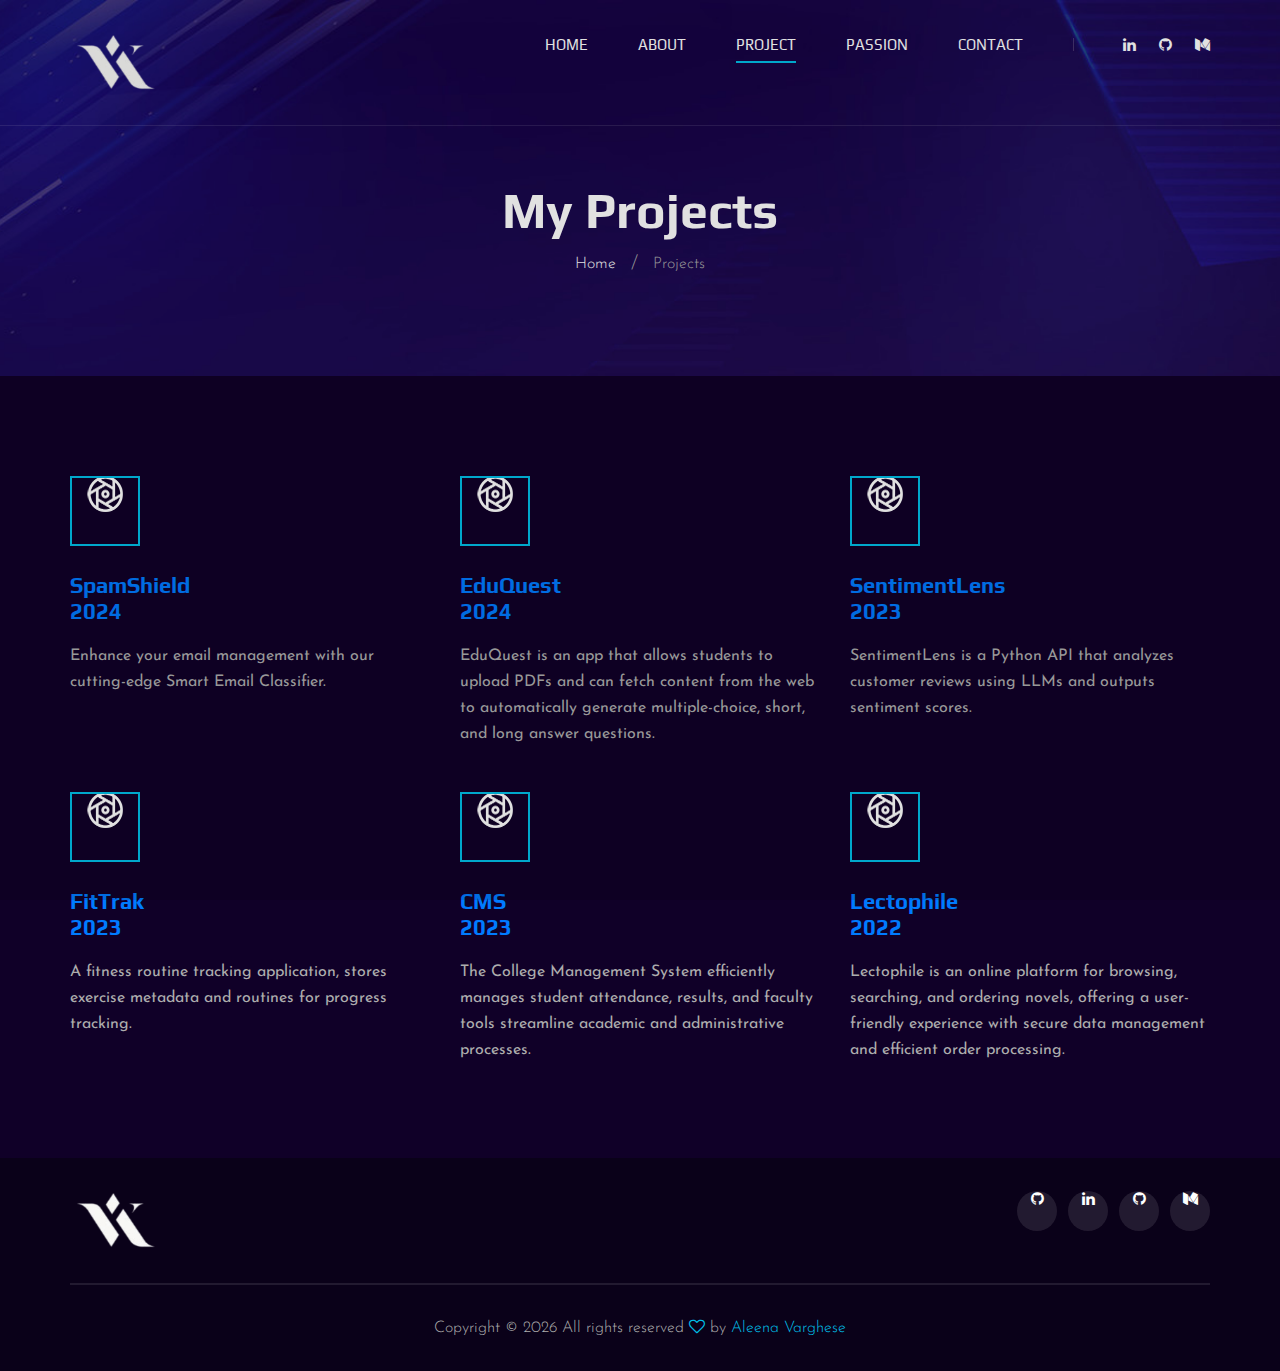
<file: project.html>
<head>
    <meta charset="UTF-8">
    <meta name="Aleena Varghese" content="Portfolio">
    <meta name="keywords" content="portfolio, unica, creative, html">
    <meta name="viewport" content="width=device-width, initial-scale=1.0">
    <meta http-equiv="X-UA-Compatible" content="ie=edge">
    <title>Aleena Varghese | Portfolio</title>

    <!-- Favicon -->
    <link rel="icon" href="img/logo/AV.ico" type="image/x-icon">
    
    <!-- Google Font -->
    <link href="https://fonts.googleapis.com/css2?family=Play:wght@400;700&display=swap" rel="stylesheet">
    <link href="https://fonts.googleapis.com/css2?family=Josefin+Sans:wght@300;400;500;600;700&display=swap" rel="stylesheet">

    <!-- Css Styles -->
    <link rel="stylesheet" href="css/bootstrap.min.css" type="text/css">
    <link rel="stylesheet" href="css/font-awesome.min.css" type="text/css">
    <link rel="stylesheet" href="css/elegant-icons.css" type="text/css">
    <link rel="stylesheet" href="css/owl.carousel.min.css" type="text/css">
    <link rel="stylesheet" href="css/magnific-popup.css" type="text/css">
    <link rel="stylesheet" href="css/slicknav.min.css" type="text/css">
    <link rel="stylesheet" href="css/style.css" type="text/css">
</head>

<body>
    <!-- Page Preloder -->
    <div id="preloder">
        <div class="loader"></div>
    </div>

    <!-- Header Section Begin -->
    <header class="header">
        <div class="container">
            <div class="row">
                <div class="col-lg-2">
                    <div class="header__logo">
                        <a href="./index.html"><img src="img/logo.png" alt=""></a>

                    </div>
                </div>
                <div class="col-lg-10">
                    <div class="header__nav__option">
                        <nav class="header__nav__menu mobile-menu">
                            <ul>
                                <li><a href="./index.html">Home</a></li>
                                <li><a href="./about.html">About</a></li>
                                <li class="active"><a href="./project.html">Project</a></li>
                                <li><a href="./passion.html">Passion</a></li>    
                                <li><a href="./contact.html">Contact</a></li>
                            </ul>
                        </nav>
                        <div class="header__nav__social">
                            <a href="https://www.linkedin.com/in/aleena-varghese-atv024/"><i class="fa fa-linkedin"></i></a>
                            <a href="https://github.com/Aleena24"><i class="fa fa-github"></i></a>
                            <a href="https://medium.com/@alinavarghese009"><i class="fa fa-medium"></i></a>
                        </div>
                    </div>
                </div>
            </div>
            <div id="mobile-menu-wrap"></div>
        </div>
    </header>
    <!-- Header End -->

    <!-- Breadcrumb Begin -->
    <div class="breadcrumb-option spad set-bg" data-setbg="img/breadcrumb-bg.jpg">
        <div class="container">
            <div class="row">
                <div class="col-lg-12 text-center">
                    <div class="breadcrumb__text">
                        <h2>My Projects</h2>
                        <div class="breadcrumb__links">
                            <a href="#">Home</a>
                            <span>Projects</span>
                        </div>
                    </div>
                </div>
            </div>
        </div>
    </div>
    <!-- Breadcrumb End -->

    <!-- Services Section Begin -->
    <section class="services-page spad">
        <div class="container">
            <div class="row">
                <div class="col-lg-4 col-md-6 col-sm-6">
                    <div class="services__item">
                        <div class="services__item__icon">
                            <img src="img/icons/si-1.png" alt="">
                        </div><h4>
                        <a href="https://aleena24.github.io/SpamShield/">SpamShield <br>2024</br></a></h4>
                        <p>Enhance your email management with our cutting-edge Smart Email Classifier.</p>
                    </div>
                </div>

                <div class="col-lg-4 col-md-6 col-sm-6">
                    <div class="services__item">
                        <div class="services__item__icon">
                            <img src="img/icons/si-1.png" alt="">
                        </div>
                        <h4><a href="https://eduquest-yqcrxybweayjde5syi5jbx.streamlit.app/">EduQuest<br>2024</br></a></h4>
                        <p>EduQuest is an app that allows students to upload PDFs and can fetch content from the web
                             to automatically generate multiple-choice, short, and long answer questions.</p>
                    </div>
                </div>

                <div class="col-lg-4 col-md-6 col-sm-6">
                    <div class="services__item">
                        <div class="services__item__icon">
                            <img src="img/icons/si-1.png" alt="">
                        </div>
                        <h4><a href="https://github.com/Aleena24/SentimentLens">SentimentLens<br>2023</br></a></h4>
                        <p>SentimentLens is a Python API that analyzes customer reviews using LLMs and outputs sentiment scores.</p>
                    </div>
                </div>

                <div class="col-lg-4 col-md-6 col-sm-6">
                    <div class="services__item">
                        <div class="services__item__icon">
                            <img src="img/icons/si-1.png" alt="">
                        </div>
                        <h4><a href="https://github.com/Arjgorithmic/FitTrak">FitTrak<br>2023</br></a></h4>
                        <p>A fitness routine tracking application, stores exercise metadata and routines for progress tracking.</p>
                    </div>
                </div>

                <div class="col-lg-4 col-md-6 col-sm-6">
                    <div class="services__item">
                        <div class="services__item__icon">
                            <img src="img/icons/si-1.png" alt="">
                        </div>
                        <h4><a href="https://github.com/Aleena24/College-management-system">CMS<br>2023</br></a></h4>
                        <p>
                            The College Management System efficiently manages student attendance, results, and faculty tools
                             streamline academic and administrative processes.</p>
                    </div>
                </div>
                <div class="col-lg-4 col-md-6 col-sm-6">
                    <div class="services__item">
                        <div class="services__item__icon">
                            <img src="img/icons/si-1.png" alt="">
                        </div>
                        <h4><a href="https://github.com/Aleena24/Online_Novel-Store">Lectophile<br>2022</br></a></h4>
                        <p>Lectophile is an online platform for browsing, searching, and ordering novels, 
                            offering a user-friendly experience with secure data management and efficient order processing.</p>
                    </div>
                </div>
            </div>
        </div>
    </section>
    <!-- Services Section End -->

<!-- Footer Section Begin -->
<footer class="footer">
    <div class="container">
        <div class="footer__top">
            <div class="row">
                <div class="col-lg-6 col-md-6">
                    <div class="footer__top__logo">
                        <a href="#"><img src="img/logo.png" alt=""></a>
                    </div>
                </div>
                <div class="col-lg-6 col-md-6">
                    <div class="footer__top__social">
                        <a href="#"><i class="fa fa-github"></i></a>
                        <a href="https://www.linkedin.com/in/aleena-varghese-atv024/"><i class="fa fa-linkedin"></i></a>
                        <a href="https://github.com/Aleena24"><i class="fa fa-github"></i></a>
                        <a href="https://medium.com/@alinavarghese009"><i class="fa fa-medium"></i></a>
                    </div>
                </div>
            </div>
        </div>
        
        <div class="footer__copyright">
            <div class="row">
                <div class="col-lg-12 text-center">

                    <p class="footer__copyright__text">Copyright &copy;
                        <script>
                            document.write(new Date().getFullYear());
                        </script>
                        All rights reserved <i class="fa fa-heart-o"
                            aria-hidden="true"></i> by <a href="#" target="_blank">Aleena Varghese</a>
                    </p>
                </div>
            </div>
        </div>
    </div>
</footer>
<!-- Footer Section End -->

<!-- Js Plugins -->
<script src="js/jquery-3.3.1.min.js"></script>
<script src="js/bootstrap.min.js"></script>
<script src="js/jquery.magnific-popup.min.js"></script>
<script src="js/mixitup.min.js"></script>
<script src="js/masonry.pkgd.min.js"></script>
<script src="js/jquery.slicknav.js"></script>
<script src="js/owl.carousel.min.js"></script>
<script src="js/main.js"></script>
</body>

</html>
</file>
<file: css/elegant-icons.css>
@font-face {
	font-family: 'ElegantIcons';
	src:url('../fonts/ElegantIcons.eot');
	src:url('../fonts/ElegantIcons.eot?#iefix') format('embedded-opentype'),
		url('../fonts/ElegantIcons.woff') format('woff'),
		url('../fonts/ElegantIcons.ttf') format('truetype'),
		url('../fonts/ElegantIcons.svg#ElegantIcons') format('svg');
	font-weight: normal;
	font-style: normal;
}

/* Use the following CSS code if you want to use data attributes for inserting your icons */
[data-icon]:before {
	font-family: 'ElegantIcons';
	content: attr(data-icon);
	speak: none;
	font-weight: normal;
	font-variant: normal;
	text-transform: none;
	line-height: 1;
	-webkit-font-smoothing: antialiased;
	-moz-osx-font-smoothing: grayscale;
}

/* Use the following CSS code if you want to have a class per icon */
/*
Instead of a list of all class selectors,
you can use the generic selector below, but it's slower:
[class*="your-class-prefix"] {
*/
.arrow_up, .arrow_down, .arrow_left, .arrow_right, .arrow_left-up, .arrow_right-up, .arrow_right-down, .arrow_left-down, .arrow-up-down, .arrow_up-down_alt, .arrow_left-right_alt, .arrow_left-right, .arrow_expand_alt2, .arrow_expand_alt, .arrow_condense, .arrow_expand, .arrow_move, .arrow_carrot-up, .arrow_carrot-down, .arrow_carrot-left, .arrow_carrot-right, .arrow_carrot-2up, .arrow_carrot-2down, .arrow_carrot-2left, .arrow_carrot-2right, .arrow_carrot-up_alt2, .arrow_carrot-down_alt2, .arrow_carrot-left_alt2, .arrow_carrot-right_alt2, .arrow_carrot-2up_alt2, .arrow_carrot-2down_alt2, .arrow_carrot-2left_alt2, .arrow_carrot-2right_alt2, .arrow_triangle-up, .arrow_triangle-down, .arrow_triangle-left, .arrow_triangle-right, .arrow_triangle-up_alt2, .arrow_triangle-down_alt2, .arrow_triangle-left_alt2, .arrow_triangle-right_alt2, .arrow_back, .icon_minus-06, .icon_plus, .icon_close, .icon_check, .icon_minus_alt2, .icon_plus_alt2, .icon_close_alt2, .icon_check_alt2, .icon_zoom-out_alt, .icon_zoom-in_alt, .icon_search, .icon_box-empty, .icon_box-selected, .icon_minus-box, .icon_plus-box, .icon_box-checked, .icon_circle-empty, .icon_circle-slelected, .icon_stop_alt2, .icon_stop, .icon_pause_alt2, .icon_pause, .icon_menu, .icon_menu-square_alt2, .icon_menu-circle_alt2, .icon_ul, .icon_ol, .icon_adjust-horiz, .icon_adjust-vert, .icon_document_alt, .icon_documents_alt, .icon_pencil, .icon_pencil-edit_alt, .icon_pencil-edit, .icon_folder-alt, .icon_folder-open_alt, .icon_folder-add_alt, .icon_info_alt, .icon_error-oct_alt, .icon_error-circle_alt, .icon_error-triangle_alt, .icon_question_alt2, .icon_question, .icon_comment_alt, .icon_chat_alt, .icon_vol-mute_alt, .icon_volume-low_alt, .icon_volume-high_alt, .icon_quotations, .icon_quotations_alt2, .icon_clock_alt, .icon_lock_alt, .icon_lock-open_alt, .icon_key_alt, .icon_cloud_alt, .icon_cloud-upload_alt, .icon_cloud-download_alt, .icon_image, .icon_images, .icon_lightbulb_alt, .icon_gift_alt, .icon_house_alt, .icon_genius, .icon_mobile, .icon_tablet, .icon_laptop, .icon_desktop, .icon_camera_alt, .icon_mail_alt, .icon_cone_alt, .icon_ribbon_alt, .icon_bag_alt, .icon_creditcard, .icon_cart_alt, .icon_paperclip, .icon_tag_alt, .icon_tags_alt, .icon_trash_alt, .icon_cursor_alt, .icon_mic_alt, .icon_compass_alt, .icon_pin_alt, .icon_pushpin_alt, .icon_map_alt, .icon_drawer_alt, .icon_toolbox_alt, .icon_book_alt, .icon_calendar, .icon_film, .icon_table, .icon_contacts_alt, .icon_headphones, .icon_lifesaver, .icon_piechart, .icon_refresh, .icon_link_alt, .icon_link, .icon_loading, .icon_blocked, .icon_archive_alt, .icon_heart_alt, .icon_star_alt, .icon_star-half_alt, .icon_star, .icon_star-half, .icon_tools, .icon_tool, .icon_cog, .icon_cogs, .arrow_up_alt, .arrow_down_alt, .arrow_left_alt, .arrow_right_alt, .arrow_left-up_alt, .arrow_right-up_alt, .arrow_right-down_alt, .arrow_left-down_alt, .arrow_condense_alt, .arrow_expand_alt3, .arrow_carrot_up_alt, .arrow_carrot-down_alt, .arrow_carrot-left_alt, .arrow_carrot-right_alt, .arrow_carrot-2up_alt, .arrow_carrot-2dwnn_alt, .arrow_carrot-2left_alt, .arrow_carrot-2right_alt, .arrow_triangle-up_alt, .arrow_triangle-down_alt, .arrow_triangle-left_alt, .arrow_triangle-right_alt, .icon_minus_alt, .icon_plus_alt, .icon_close_alt, .icon_check_alt, .icon_zoom-out, .icon_zoom-in, .icon_stop_alt, .icon_menu-square_alt, .icon_menu-circle_alt, .icon_document, .icon_documents, .icon_pencil_alt, .icon_folder, .icon_folder-open, .icon_folder-add, .icon_folder_upload, .icon_folder_download, .icon_info, .icon_error-circle, .icon_error-oct, .icon_error-triangle, .icon_question_alt, .icon_comment, .icon_chat, .icon_vol-mute, .icon_volume-low, .icon_volume-high, .icon_quotations_alt, .icon_clock, .icon_lock, .icon_lock-open, .icon_key, .icon_cloud, .icon_cloud-upload, .icon_cloud-download, .icon_lightbulb, .icon_gift, .icon_house, .icon_camera, .icon_mail, .icon_cone, .icon_ribbon, .icon_bag, .icon_cart, .icon_tag, .icon_tags, .icon_trash, .icon_cursor, .icon_mic, .icon_compass, .icon_pin, .icon_pushpin, .icon_map, .icon_drawer, .icon_toolbox, .icon_book, .icon_contacts, .icon_archive, .icon_heart, .icon_profile, .icon_group, .icon_grid-2x2, .icon_grid-3x3, .icon_music, .icon_pause_alt, .icon_phone, .icon_upload, .icon_download, .social_facebook, .social_twitter, .social_pinterest, .social_googleplus, .social_tumblr, .social_tumbleupon, .social_wordpress, .social_instagram, .social_dribbble, .social_vimeo, .social_linkedin, .social_rss, .social_deviantart, .social_share, .social_myspace, .social_skype, .social_youtube, .social_picassa, .social_googledrive, .social_flickr, .social_blogger, .social_spotify, .social_delicious, .social_facebook_circle, .social_twitter_circle, .social_pinterest_circle, .social_googleplus_circle, .social_tumblr_circle, .social_stumbleupon_circle, .social_wordpress_circle, .social_instagram_circle, .social_dribbble_circle, .social_vimeo_circle, .social_linkedin_circle, .social_rss_circle, .social_deviantart_circle, .social_share_circle, .social_myspace_circle, .social_skype_circle, .social_youtube_circle, .social_picassa_circle, .social_googledrive_alt2, .social_flickr_circle, .social_blogger_circle, .social_spotify_circle, .social_delicious_circle, .social_facebook_square, .social_twitter_square, .social_pinterest_square, .social_googleplus_square, .social_tumblr_square, .social_stumbleupon_square, .social_wordpress_square, .social_instagram_square, .social_dribbble_square, .social_vimeo_square, .social_linkedin_square, .social_rss_square, .social_deviantart_square, .social_share_square, .social_myspace_square, .social_skype_square, .social_youtube_square, .social_picassa_square, .social_googledrive_square, .social_flickr_square, .social_blogger_square, .social_spotify_square, .social_delicious_square, .icon_printer, .icon_calulator, .icon_building, .icon_floppy, .icon_drive, .icon_search-2, .icon_id, .icon_id-2, .icon_puzzle, .icon_like, .icon_dislike, .icon_mug, .icon_currency, .icon_wallet, .icon_pens, .icon_easel, .icon_flowchart, .icon_datareport, .icon_briefcase, .icon_shield, .icon_percent, .icon_globe, .icon_globe-2, .icon_target, .icon_hourglass, .icon_balance, .icon_rook, .icon_printer-alt, .icon_calculator_alt, .icon_building_alt, .icon_floppy_alt, .icon_drive_alt, .icon_search_alt, .icon_id_alt, .icon_id-2_alt, .icon_puzzle_alt, .icon_like_alt, .icon_dislike_alt, .icon_mug_alt, .icon_currency_alt, .icon_wallet_alt, .icon_pens_alt, .icon_easel_alt, .icon_flowchart_alt, .icon_datareport_alt, .icon_briefcase_alt, .icon_shield_alt, .icon_percent_alt, .icon_globe_alt, .icon_clipboard {
	font-family: 'ElegantIcons';
	speak: none;
	font-style: normal;
	font-weight: normal;
	font-variant: normal;
	text-transform: none;
	line-height: 1;
	-webkit-font-smoothing: antialiased;
}
.arrow_up:before {
	content: "\21";
}
.arrow_down:before {
	content: "\22";
}
.arrow_left:before {
	content: "\23";
}
.arrow_right:before {
	content: "\24";
}
.arrow_left-up:before {
	content: "\25";
}
.arrow_right-up:before {
	content: "\26";
}
.arrow_right-down:before {
	content: "\27";
}
.arrow_left-down:before {
	content: "\28";
}
.arrow-up-down:before {
	content: "\29";
}
.arrow_up-down_alt:before {
	content: "\2a";
}
.arrow_left-right_alt:before {
	content: "\2b";
}
.arrow_left-right:before {
	content: "\2c";
}
.arrow_expand_alt2:before {
	content: "\2d";
}
.arrow_expand_alt:before {
	content: "\2e";
}
.arrow_condense:before {
	content: "\2f";
}
.arrow_expand:before {
	content: "\30";
}
.arrow_move:before {
	content: "\31";
}
.arrow_carrot-up:before {
	content: "\32";
}
.arrow_carrot-down:before {
	content: "\33";
}
.arrow_carrot-left:before {
	content: "\34";
}
.arrow_carrot-right:before {
	content: "\35";
}
.arrow_carrot-2up:before {
	content: "\36";
}
.arrow_carrot-2down:before {
	content: "\37";
}
.arrow_carrot-2left:before {
	content: "\38";
}
.arrow_carrot-2right:before {
	content: "\39";
}
.arrow_carrot-up_alt2:before {
	content: "\3a";
}
.arrow_carrot-down_alt2:before {
	content: "\3b";
}
.arrow_carrot-left_alt2:before {
	content: "\3c";
}
.arrow_carrot-right_alt2:before {
	content: "\3d";
}
.arrow_carrot-2up_alt2:before {
	content: "\3e";
}
.arrow_carrot-2down_alt2:before {
	content: "\3f";
}
.arrow_carrot-2left_alt2:before {
	content: "\40";
}
.arrow_carrot-2right_alt2:before {
	content: "\41";
}
.arrow_triangle-up:before {
	content: "\42";
}
.arrow_triangle-down:before {
	content: "\43";
}
.arrow_triangle-left:before {
	content: "\44";
}
.arrow_triangle-right:before {
	content: "\45";
}
.arrow_triangle-up_alt2:before {
	content: "\46";
}
.arrow_triangle-down_alt2:before {
	content: "\47";
}
.arrow_triangle-left_alt2:before {
	content: "\48";
}
.arrow_triangle-right_alt2:before {
	content: "\49";
}
.arrow_back:before {
	content: "\4a";
}
.icon_minus-06:before {
	content: "\4b";
}
.icon_plus:before {
	content: "\4c";
}
.icon_close:before {
	content: "\4d";
}
.icon_check:before {
	content: "\4e";
}
.icon_minus_alt2:before {
	content: "\4f";
}
.icon_plus_alt2:before {
	content: "\50";
}
.icon_close_alt2:before {
	content: "\51";
}
.icon_check_alt2:before {
	content: "\52";
}
.icon_zoom-out_alt:before {
	content: "\53";
}
.icon_zoom-in_alt:before {
	content: "\54";
}
.icon_search:before {
	content: "\55";
}
.icon_box-empty:before {
	content: "\56";
}
.icon_box-selected:before {
	content: "\57";
}
.icon_minus-box:before {
	content: "\58";
}
.icon_plus-box:before {
	content: "\59";
}
.icon_box-checked:before {
	content: "\5a";
}
.icon_circle-empty:before {
	content: "\5b";
}
.icon_circle-slelected:before {
	content: "\5c";
}
.icon_stop_alt2:before {
	content: "\5d";
}
.icon_stop:before {
	content: "\5e";
}
.icon_pause_alt2:before {
	content: "\5f";
}
.icon_pause:before {
	content: "\60";
}
.icon_menu:before {
	content: "\61";
}
.icon_menu-square_alt2:before {
	content: "\62";
}
.icon_menu-circle_alt2:before {
	content: "\63";
}
.icon_ul:before {
	content: "\64";
}
.icon_ol:before {
	content: "\65";
}
.icon_adjust-horiz:before {
	content: "\66";
}
.icon_adjust-vert:before {
	content: "\67";
}
.icon_document_alt:before {
	content: "\68";
}
.icon_documents_alt:before {
	content: "\69";
}
.icon_pencil:before {
	content: "\6a";
}
.icon_pencil-edit_alt:before {
	content: "\6b";
}
.icon_pencil-edit:before {
	content: "\6c";
}
.icon_folder-alt:before {
	content: "\6d";
}
.icon_folder-open_alt:before {
	content: "\6e";
}
.icon_folder-add_alt:before {
	content: "\6f";
}
.icon_info_alt:before {
	content: "\70";
}
.icon_error-oct_alt:before {
	content: "\71";
}
.icon_error-circle_alt:before {
	content: "\72";
}
.icon_error-triangle_alt:before {
	content: "\73";
}
.icon_question_alt2:before {
	content: "\74";
}
.icon_question:before {
	content: "\75";
}
.icon_comment_alt:before {
	content: "\76";
}
.icon_chat_alt:before {
	content: "\77";
}
.icon_vol-mute_alt:before {
	content: "\78";
}
.icon_volume-low_alt:before {
	content: "\79";
}
.icon_volume-high_alt:before {
	content: "\7a";
}
.icon_quotations:before {
	content: "\7b";
}
.icon_quotations_alt2:before {
	content: "\7c";
}
.icon_clock_alt:before {
	content: "\7d";
}
.icon_lock_alt:before {
	content: "\7e";
}
.icon_lock-open_alt:before {
	content: "\e000";
}
.icon_key_alt:before {
	content: "\e001";
}
.icon_cloud_alt:before {
	content: "\e002";
}
.icon_cloud-upload_alt:before {
	content: "\e003";
}
.icon_cloud-download_alt:before {
	content: "\e004";
}
.icon_image:before {
	content: "\e005";
}
.icon_images:before {
	content: "\e006";
}
.icon_lightbulb_alt:before {
	content: "\e007";
}
.icon_gift_alt:before {
	content: "\e008";
}
.icon_house_alt:before {
	content: "\e009";
}
.icon_genius:before {
	content: "\e00a";
}
.icon_mobile:before {
	content: "\e00b";
}
.icon_tablet:before {
	content: "\e00c";
}
.icon_laptop:before {
	content: "\e00d";
}
.icon_desktop:before {
	content: "\e00e";
}
.icon_camera_alt:before {
	content: "\e00f";
}
.icon_mail_alt:before {
	content: "\e010";
}
.icon_cone_alt:before {
	content: "\e011";
}
.icon_ribbon_alt:before {
	content: "\e012";
}
.icon_bag_alt:before {
	content: "\e013";
}
.icon_creditcard:before {
	content: "\e014";
}
.icon_cart_alt:before {
	content: "\e015";
}
.icon_paperclip:before {
	content: "\e016";
}
.icon_tag_alt:before {
	content: "\e017";
}
.icon_tags_alt:before {
	content: "\e018";
}
.icon_trash_alt:before {
	content: "\e019";
}
.icon_cursor_alt:before {
	content: "\e01a";
}
.icon_mic_alt:before {
	content: "\e01b";
}
.icon_compass_alt:before {
	content: "\e01c";
}
.icon_pin_alt:before {
	content: "\e01d";
}
.icon_pushpin_alt:before {
	content: "\e01e";
}
.icon_map_alt:before {
	content: "\e01f";
}
.icon_drawer_alt:before {
	content: "\e020";
}
.icon_toolbox_alt:before {
	content: "\e021";
}
.icon_book_alt:before {
	content: "\e022";
}
.icon_calendar:before {
	content: "\e023";
}
.icon_film:before {
	content: "\e024";
}
.icon_table:before {
	content: "\e025";
}
.icon_contacts_alt:before {
	content: "\e026";
}
.icon_headphones:before {
	content: "\e027";
}
.icon_lifesaver:before {
	content: "\e028";
}
.icon_piechart:before {
	content: "\e029";
}
.icon_refresh:before {
	content: "\e02a";
}
.icon_link_alt:before {
	content: "\e02b";
}
.icon_link:before {
	content: "\e02c";
}
.icon_loading:before {
	content: "\e02d";
}
.icon_blocked:before {
	content: "\e02e";
}
.icon_archive_alt:before {
	content: "\e02f";
}
.icon_heart_alt:before {
	content: "\e030";
}
.icon_star_alt:before {
	content: "\e031";
}
.icon_star-half_alt:before {
	content: "\e032";
}
.icon_star:before {
	content: "\e033";
}
.icon_star-half:before {
	content: "\e034";
}
.icon_tools:before {
	content: "\e035";
}
.icon_tool:before {
	content: "\e036";
}
.icon_cog:before {
	content: "\e037";
}
.icon_cogs:before {
	content: "\e038";
}
.arrow_up_alt:before {
	content: "\e039";
}
.arrow_down_alt:before {
	content: "\e03a";
}
.arrow_left_alt:before {
	content: "\e03b";
}
.arrow_right_alt:before {
	content: "\e03c";
}
.arrow_left-up_alt:before {
	content: "\e03d";
}
.arrow_right-up_alt:before {
	content: "\e03e";
}
.arrow_right-down_alt:before {
	content: "\e03f";
}
.arrow_left-down_alt:before {
	content: "\e040";
}
.arrow_condense_alt:before {
	content: "\e041";
}
.arrow_expand_alt3:before {
	content: "\e042";
}
.arrow_carrot_up_alt:before {
	content: "\e043";
}
.arrow_carrot-down_alt:before {
	content: "\e044";
}
.arrow_carrot-left_alt:before {
	content: "\e045";
}
.arrow_carrot-right_alt:before {
	content: "\e046";
}
.arrow_carrot-2up_alt:before {
	content: "\e047";
}
.arrow_carrot-2dwnn_alt:before {
	content: "\e048";
}
.arrow_carrot-2left_alt:before {
	content: "\e049";
}
.arrow_carrot-2right_alt:before {
	content: "\e04a";
}
.arrow_triangle-up_alt:before {
	content: "\e04b";
}
.arrow_triangle-down_alt:before {
	content: "\e04c";
}
.arrow_triangle-left_alt:before {
	content: "\e04d";
}
.arrow_triangle-right_alt:before {
	content: "\e04e";
}
.icon_minus_alt:before {
	content: "\e04f";
}
.icon_plus_alt:before {
	content: "\e050";
}
.icon_close_alt:before {
	content: "\e051";
}
.icon_check_alt:before {
	content: "\e052";
}
.icon_zoom-out:before {
	content: "\e053";
}
.icon_zoom-in:before {
	content: "\e054";
}
.icon_stop_alt:before {
	content: "\e055";
}
.icon_menu-square_alt:before {
	content: "\e056";
}
.icon_menu-circle_alt:before {
	content: "\e057";
}
.icon_document:before {
	content: "\e058";
}
.icon_documents:before {
	content: "\e059";
}
.icon_pencil_alt:before {
	content: "\e05a";
}
.icon_folder:before {
	content: "\e05b";
}
.icon_folder-open:before {
	content: "\e05c";
}
.icon_folder-add:before {
	content: "\e05d";
}
.icon_folder_upload:before {
	content: "\e05e";
}
.icon_folder_download:before {
	content: "\e05f";
}
.icon_info:before {
	content: "\e060";
}
.icon_error-circle:before {
	content: "\e061";
}
.icon_error-oct:before {
	content: "\e062";
}
.icon_error-triangle:before {
	content: "\e063";
}
.icon_question_alt:before {
	content: "\e064";
}
.icon_comment:before {
	content: "\e065";
}
.icon_chat:before {
	content: "\e066";
}
.icon_vol-mute:before {
	content: "\e067";
}
.icon_volume-low:before {
	content: "\e068";
}
.icon_volume-high:before {
	content: "\e069";
}
.icon_quotations_alt:before {
	content: "\e06a";
}
.icon_clock:before {
	content: "\e06b";
}
.icon_lock:before {
	content: "\e06c";
}
.icon_lock-open:before {
	content: "\e06d";
}
.icon_key:before {
	content: "\e06e";
}
.icon_cloud:before {
	content: "\e06f";
}
.icon_cloud-upload:before {
	content: "\e070";
}
.icon_cloud-download:before {
	content: "\e071";
}
.icon_lightbulb:before {
	content: "\e072";
}
.icon_gift:before {
	content: "\e073";
}
.icon_house:before {
	content: "\e074";
}
.icon_camera:before {
	content: "\e075";
}
.icon_mail:before {
	content: "\e076";
}
.icon_cone:before {
	content: "\e077";
}
.icon_ribbon:before {
	content: "\e078";
}
.icon_bag:before {
	content: "\e079";
}
.icon_cart:before {
	content: "\e07a";
}
.icon_tag:before {
	content: "\e07b";
}
.icon_tags:before {
	content: "\e07c";
}
.icon_trash:before {
	content: "\e07d";
}
.icon_cursor:before {
	content: "\e07e";
}
.icon_mic:before {
	content: "\e07f";
}
.icon_compass:before {
	content: "\e080";
}
.icon_pin:before {
	content: "\e081";
}
.icon_pushpin:before {
	content: "\e082";
}
.icon_map:before {
	content: "\e083";
}
.icon_drawer:before {
	content: "\e084";
}
.icon_toolbox:before {
	content: "\e085";
}
.icon_book:before {
	content: "\e086";
}
.icon_contacts:before {
	content: "\e087";
}
.icon_archive:before {
	content: "\e088";
}
.icon_heart:before {
	content: "\e089";
}
.icon_profile:before {
	content: "\e08a";
}
.icon_group:before {
	content: "\e08b";
}
.icon_grid-2x2:before {
	content: "\e08c";
}
.icon_grid-3x3:before {
	content: "\e08d";
}
.icon_music:before {
	content: "\e08e";
}
.icon_pause_alt:before {
	content: "\e08f";
}
.icon_phone:before {
	content: "\e090";
}
.icon_upload:before {
	content: "\e091";
}
.icon_download:before {
	content: "\e092";
}
.social_facebook:before {
	content: "\e093";
}
.social_twitter:before {
	content: "\e094";
}
.social_pinterest:before {
	content: "\e095";
}
.social_googleplus:before {
	content: "\e096";
}
.social_tumblr:before {
	content: "\e097";
}
.social_tumbleupon:before {
	content: "\e098";
}
.social_wordpress:before {
	content: "\e099";
}
.social_instagram:before {
	content: "\e09a";
}
.social_dribbble:before {
	content: "\e09b";
}
.social_vimeo:before {
	content: "\e09c";
}
.social_linkedin:before {
	content: "\e09d";
}
.social_rss:before {
	content: "\e09e";
}
.social_deviantart:before {
	content: "\e09f";
}
.social_share:before {
	content: "\e0a0";
}
.social_myspace:before {
	content: "\e0a1";
}
.social_skype:before {
	content: "\e0a2";
}
.social_youtube:before {
	content: "\e0a3";
}
.social_picassa:before {
	content: "\e0a4";
}
.social_googledrive:before {
	content: "\e0a5";
}
.social_flickr:before {
	content: "\e0a6";
}
.social_blogger:before {
	content: "\e0a7";
}
.social_spotify:before {
	content: "\e0a8";
}
.social_delicious:before {
	content: "\e0a9";
}
.social_facebook_circle:before {
	content: "\e0aa";
}
.social_twitter_circle:before {
	content: "\e0ab";
}
.social_pinterest_circle:before {
	content: "\e0ac";
}
.social_googleplus_circle:before {
	content: "\e0ad";
}
.social_tumblr_circle:before {
	content: "\e0ae";
}
.social_stumbleupon_circle:before {
	content: "\e0af";
}
.social_wordpress_circle:before {
	content: "\e0b0";
}
.social_instagram_circle:before {
	content: "\e0b1";
}
.social_dribbble_circle:before {
	content: "\e0b2";
}
.social_vimeo_circle:before {
	content: "\e0b3";
}
.social_linkedin_circle:before {
	content: "\e0b4";
}
.social_rss_circle:before {
	content: "\e0b5";
}
.social_deviantart_circle:before {
	content: "\e0b6";
}
.social_share_circle:before {
	content: "\e0b7";
}
.social_myspace_circle:before {
	content: "\e0b8";
}
.social_skype_circle:before {
	content: "\e0b9";
}
.social_youtube_circle:before {
	content: "\e0ba";
}
.social_picassa_circle:before {
	content: "\e0bb";
}
.social_googledrive_alt2:before {
	content: "\e0bc";
}
.social_flickr_circle:before {
	content: "\e0bd";
}
.social_blogger_circle:before {
	content: "\e0be";
}
.social_spotify_circle:before {
	content: "\e0bf";
}
.social_delicious_circle:before {
	content: "\e0c0";
}
.social_facebook_square:before {
	content: "\e0c1";
}
.social_twitter_square:before {
	content: "\e0c2";
}
.social_pinterest_square:before {
	content: "\e0c3";
}
.social_googleplus_square:before {
	content: "\e0c4";
}
.social_tumblr_square:before {
	content: "\e0c5";
}
.social_stumbleupon_square:before {
	content: "\e0c6";
}
.social_wordpress_square:before {
	content: "\e0c7";
}
.social_instagram_square:before {
	content: "\e0c8";
}
.social_dribbble_square:before {
	content: "\e0c9";
}
.social_vimeo_square:before {
	content: "\e0ca";
}
.social_linkedin_square:before {
	content: "\e0cb";
}
.social_rss_square:before {
	content: "\e0cc";
}
.social_deviantart_square:before {
	content: "\e0cd";
}
.social_share_square:before {
	content: "\e0ce";
}
.social_myspace_square:before {
	content: "\e0cf";
}
.social_skype_square:before {
	content: "\e0d0";
}
.social_youtube_square:before {
	content: "\e0d1";
}
.social_picassa_square:before {
	content: "\e0d2";
}
.social_googledrive_square:before {
	content: "\e0d3";
}
.social_flickr_square:before {
	content: "\e0d4";
}
.social_blogger_square:before {
	content: "\e0d5";
}
.social_spotify_square:before {
	content: "\e0d6";
}
.social_delicious_square:before {
	content: "\e0d7";
}
.icon_printer:before {
	content: "\e103";
}
.icon_calulator:before {
	content: "\e0ee";
}
.icon_building:before {
	content: "\e0ef";
}
.icon_floppy:before {
	content: "\e0e8";
}
.icon_drive:before {
	content: "\e0ea";
}
.icon_search-2:before {
	content: "\e101";
}
.icon_id:before {
	content: "\e107";
}
.icon_id-2:before {
	content: "\e108";
}
.icon_puzzle:before {
	content: "\e102";
}
.icon_like:before {
	content: "\e106";
}
.icon_dislike:before {
	content: "\e0eb";
}
.icon_mug:before {
	content: "\e105";
}
.icon_currency:before {
	content: "\e0ed";
}
.icon_wallet:before {
	content: "\e100";
}
.icon_pens:before {
	content: "\e104";
}
.icon_easel:before {
	content: "\e0e9";
}
.icon_flowchart:before {
	content: "\e109";
}
.icon_datareport:before {
	content: "\e0ec";
}
.icon_briefcase:before {
	content: "\e0fe";
}
.icon_shield:before {
	content: "\e0f6";
}
.icon_percent:before {
	content: "\e0fb";
}
.icon_globe:before {
	content: "\e0e2";
}
.icon_globe-2:before {
	content: "\e0e3";
}
.icon_target:before {
	content: "\e0f5";
}
.icon_hourglass:before {
	content: "\e0e1";
}
.icon_balance:before {
	content: "\e0ff";
}
.icon_rook:before {
	content: "\e0f8";
}
.icon_printer-alt:before {
	content: "\e0fa";
}
.icon_calculator_alt:before {
	content: "\e0e7";
}
.icon_building_alt:before {
	content: "\e0fd";
}
.icon_floppy_alt:before {
	content: "\e0e4";
}
.icon_drive_alt:before {
	content: "\e0e5";
}
.icon_search_alt:before {
	content: "\e0f7";
}
.icon_id_alt:before {
	content: "\e0e0";
}
.icon_id-2_alt:before {
	content: "\e0fc";
}
.icon_puzzle_alt:before {
	content: "\e0f9";
}
.icon_like_alt:before {
	content: "\e0dd";
}
.icon_dislike_alt:before {
	content: "\e0f1";
}
.icon_mug_alt:before {
	content: "\e0dc";
}
.icon_currency_alt:before {
	content: "\e0f3";
}
.icon_wallet_alt:before {
	content: "\e0d8";
}
.icon_pens_alt:before {
	content: "\e0db";
}
.icon_easel_alt:before {
	content: "\e0f0";
}
.icon_flowchart_alt:before {
	content: "\e0df";
}
.icon_datareport_alt:before {
	content: "\e0f2";
}
.icon_briefcase_alt:before {
	content: "\e0f4";
}
.icon_shield_alt:before {
	content: "\e0d9";
}
.icon_percent_alt:before {
	content: "\e0da";
}
.icon_globe_alt:before {
	content: "\e0de";
}
.icon_clipboard:before {
	content: "\e0e6";
}


	.glyph {
		float: left;
		text-align: center;
		padding: .75em;
		margin: .4em 1.5em .75em 0;
		width: 6em;
text-shadow: none;
	}
        .glyph_big {
        font-size: 128px;
        color: #59c5dc;
        float: left;
        margin-right: 20px;
        }

        .glyph div { padding-bottom: 10px;}

	.glyph input {
		font-family: consolas, monospace;
		font-size: 12px;
		width: 100%;
		text-align: center;
		border: 0;
		box-shadow: 0 0 0 1px #ccc;
		padding: .2em;
                -moz-border-radius: 5px;
                -webkit-border-radius: 5px;
	}
	.centered {
		margin-left: auto;
		margin-right: auto;
	}
	.glyph .fs1 {
		font-size: 2em;
	}
</file>
<file: css/style.css>
html,
body {
  height: 100%;
  font-family: "Josefin Sans", sans-serif;
  -webkit-font-smoothing: antialiased;
}

h1,
h2,
h3,
h4,
h5,
h6 {
  margin: 0;
  color: #111111;
  font-weight: 400;
  font-family: "Play", sans-serif;
}

h1 {
  font-size: 70px;
}

h2 {
  font-size: 36px;
}

h3 {
  font-size: 30px;
}

h4 {
  font-size: 24px;
}

h5 {
  font-size: 18px;
}

h6 {
  font-size: 16px;
}

p {
  font-size: 16px;
  font-family: "Josefin Sans", sans-serif;
  color: #adadad;
  font-weight: 400;
  line-height: 26px;
  margin: 0 0 15px 0;
}

img {
  max-width: 100%;
}

input:focus,
select:focus,
button:focus,
textarea:focus {
  outline: none;
}

a:hover,
a:focus {
  text-decoration: none;
  outline: none;
  color: #fff;
}

ul,
ol {
  padding: 0;
  margin: 0;
}

/*---------------------
  Helper CSS
-----------------------*/
.section-title {
  margin-bottom: 50px;
}
.section-title.center-title {
  text-align: center;
}
.section-title.center-title h2:after {
  right: 0;
  margin: 0 auto;
}
.section-title span {
  color: #ffffff;
  display: block;
  font-size: 16px;
  letter-spacing: 2px;
  text-transform: uppercase;
  margin-bottom: 6px;
}
.section-title h2 {
  color: #ffffff;
  font-weight: 700;
  text-transform: uppercase;
  position: relative;
  padding-bottom: 25px;
}
.section-title h2:after {
  position: absolute;
  left: 0;
  bottom: 0;
  height: 5px;
  width: 70px;
  background: #00bfe7;
  content: "";
}

.set-bg {
  background-repeat: no-repeat;
  background-size: cover;
  background-position: top center;
}

.spad {
  padding-top: 100px;
  padding-bottom: 100px;
}

.text-white h1,
.text-white h2,
.text-white h3,
.text-white h4,
.text-white h5,
.text-white h6,
.text-white p,
.text-white span,
.text-white li,
.text-white a {
  color: #fff;
}

/* buttons */
.primary-btn {
  display: inline-block;
  font-size: 15px;
  font-family: "Play", sans-serif;
  font-weight: 700;
  padding: 14px 32px 12px;
  color: #ffffff;
  text-transform: uppercase;
  letter-spacing: 2px;
  position: relative;
  z-index: 1;
}
.primary-btn:hover:before {
  height: 100%;
  width: 100%;
}
.primary-btn:hover:after {
  height: 100%;
  width: 100%;
}
.primary-btn:before {
  position: absolute;
  left: 0;
  top: 0;
  height: 30px;
  width: 30px;
  border-left: 2px solid #00bfe7;
  border-top: 2px solid #00bfe7;
  content: "";
  z-index: -1;
  -webkit-transition: all, 0.7s;
  -o-transition: all, 0.7s;
  transition: all, 0.7s;
}
.primary-btn:after {
  position: absolute;
  right: 0;
  bottom: 0;
  height: 30px;
  width: 30px;
  border-right: 2px solid #00bfe7;
  border-bottom: 2px solid #00bfe7;
  content: "";
  z-index: -1;
  -webkit-transition: all, 0.7s;
  -o-transition: all, 0.7s;
  transition: all, 0.7s;
}

.site-btn {
  font-size: 15px;
  color: #ffffff;
  background: #00bfe7;
  font-family: "Play", sans-serif;
  font-weight: 700;
  border: none;
  display: inline-block;
  text-transform: uppercase;
  letter-spacing: 2px;
  padding: 14px 34px 12px;
  width: 100%;
}

/* Preloder */
#preloder {
  position: fixed;
  width: 100%;
  height: 100%;
  top: 0;
  left: 0;
  z-index: 999999;
  background: #000;
}

.loader {
  width: 40px;
  height: 40px;
  position: absolute;
  top: 50%;
  left: 50%;
  margin-top: -13px;
  margin-left: -13px;
  border-radius: 60px;
  animation: loader 0.8s linear infinite;
  -webkit-animation: loader 0.8s linear infinite;
}

@keyframes loader {
  0% {
    -webkit-transform: rotate(0deg);
    transform: rotate(0deg);
    border: 4px solid #f44336;
    border-left-color: transparent;
  }
  50% {
    -webkit-transform: rotate(180deg);
    transform: rotate(180deg);
    border: 4px solid #673ab7;
    border-left-color: transparent;
  }
  100% {
    -webkit-transform: rotate(360deg);
    transform: rotate(360deg);
    border: 4px solid #f44336;
    border-left-color: transparent;
  }
}
@-webkit-keyframes loader {
  0% {
    -webkit-transform: rotate(0deg);
    border: 4px solid #f44336;
    border-left-color: transparent;
  }
  50% {
    -webkit-transform: rotate(180deg);
    border: 4px solid #673ab7;
    border-left-color: transparent;
  }
  100% {
    -webkit-transform: rotate(360deg);
    border: 4px solid #f44336;
    border-left-color: transparent;
  }
}
/*---------------------
  Header
-----------------------*/
.header {
  position: absolute;
  left: 0;
  top: 0;
  width: 100%;
  background: transparent;
  border-bottom: 1px solid rgba(255, 255, 255, 0.1);
  z-index: 9;
}

.header__logo {
  padding: 30px 0;
}
.header__logo a {
  display: inline-block;
}

.header__nav__option {
  text-align: right;
  padding: 28px 0px;
}

.header__nav__menu {
  display: inline-block;
  margin-right: 45px;
}
.header__nav__menu ul li {
  list-style: none;
  display: inline-block;
  margin-right: 45px;
  position: relative;
}
.header__nav__menu ul li.active a:after {
  -webkit-transform: scale(1);
      -ms-transform: scale(1);
          transform: scale(1);
}
.header__nav__menu ul li:hover a:after {
  -webkit-transform: scale(1);
      -ms-transform: scale(1);
          transform: scale(1);
}
.header__nav__menu ul li:hover .dropdown {
  top: 34px;
  opacity: 1;
  visibility: visible;
}
.header__nav__menu ul li:last-child {
  margin-right: 0;
}
.header__nav__menu ul li .dropdown {
  position: absolute;
  left: 0;
  top: 60px;
  width: 140px;
  background: #ffffff;
  text-align: left;
  padding: 2px 0;
  z-index: 9;
  opacity: 0;
  visibility: hidden;
  -webkit-transition: all, 0.3s;
  -o-transition: all, 0.3s;
  transition: all, 0.3s;
}
.header__nav__menu ul li .dropdown li {
  display: block;
  margin-right: 0;
}
.header__nav__menu ul li .dropdown li a {
  font-size: 14px;
  color: #111111;
  padding: 8px 20px;
  text-transform: capitalize;
}
.header__nav__menu ul li .dropdown li a:after {
  display: none;
}
.header__nav__menu ul li a {
  font-size: 15px;
  font-family: "Play", sans-serif;
  color: #ffffff;
  display: block;
  text-transform: uppercase;
  position: relative;
  padding: 6px 0;
}
.header__nav__menu ul li a:after {
  position: absolute;
  left: 0;
  bottom: 0;
  width: 100%;
  height: 2px;
  background: #00bfe7;
  content: "";
  -webkit-transform: scale(0);
      -ms-transform: scale(0);
          transform: scale(0);
  -webkit-transition: all, 0.3s;
  -o-transition: all, 0.3s;
  transition: all, 0.3s;
}

.header__nav__social {
  display: inline-block;
  position: relative;
  padding-left: 50px;
}
.header__nav__social:before {
  position: absolute;
  left: 0;
  top: 4px;
  height: 13px;
  width: 1px;
  background: rgba(225, 225, 225, 0.2);
  content: "";
}
.header__nav__social a {
  color: #ffffff;
  font-size: 15px;
  margin-right: 18px;
}
.header__nav__social a:last-child {
  margin-right: 0;
}

.slicknav_menu {
  display: none;
}

/*---------------------
  Hero
-----------------------*/
.hero__slider.owl-carousel .owl-item.active .hero__text span {
  top: 0;
  opacity: 1;
}
.hero__slider.owl-carousel .owl-item.active .hero__text h2 {
  top: 0;
  opacity: 1;
}
.hero__slider.owl-carousel .owl-item.active .hero__text .primary-btn {
  top: 0;
  opacity: 1;
}
.hero__slider.owl-carousel .owl-dots {
  position: absolute;
  left: 0;
  right: 0;
  bottom: 45px;
  width: 100%;
  max-width: 1140px;
  margin: 0 auto;
}
.hero__slider.owl-carousel .owl-dots button {
  color: #adadad;
  font-size: 18px;
  font-family: "Play", sans-serif;
  margin-right: 16px;
  position: relative;
  display: inline-block;
}
.hero__slider.owl-carousel .owl-dots button.active {
  color: #ffffff;
}
.hero__slider.owl-carousel .owl-dots button.active:after {
  background: #ffffff;
  height: 2px;
}
.hero__slider.owl-carousel .owl-dots button:after {
  position: absolute;
  left: 0;
  bottom: -6px;
  width: 100%;
  height: 1px;
  background: rgba(255, 255, 255, 0.3);
  content: "";
}
.hero__slider.owl-carousel .owl-dots button:last-child {
  margin-right: 0;
}

.hero__item {
  height: 750px;
  padding-top: 255px;
}

.hero__text span {
  color: #ffffff;
  display: block;
  font-size: 15px;
  letter-spacing: 2px;
  text-transform: uppercase;
  margin-bottom: 18px;
  position: relative;
  top: 100px;
  opacity: 0;
  -webkit-transition: all, 0.3s;
  -o-transition: all, 0.3s;
  transition: all, 0.3s;
}
.hero__text h2 {
  color: #ffffff;
  font-size: 60px;
  font-weight: 700;
  line-height: 70px;
  text-transform: uppercase;
  margin-bottom: 38px;
  position: relative;
  top: 100px;
  opacity: 0;
  -webkit-transition: all, 0.5s;
  -o-transition: all, 0.5s;
  transition: all, 0.5s;
}
.hero__text .primary-btn {
  position: relative;
  top: 100px;
  opacity: 0;
  -webkit-transition: all, 0.7s;
  -o-transition: all, 0.7s;
  transition: all, 0.7s;
}

/*---------------------
  Work
-----------------------*/
.work {
  overflow: hidden;
  background: #100028;
}

.work__gallery {
  margin-right: -10px;
}

.work__item {
  height: 311px !important;
  width: calc(16.67% - 10px);
  margin-right: 10px;
  margin-bottom: 10px;
  float: left;
  position: relative;
  overflow: hidden;
  display: -webkit-box;
  display: -ms-flexbox;
  display: flex;
  -webkit-box-align: center;
      -ms-flex-align: center;
          align-items: center;
  -webkit-box-pack: center;
      -ms-flex-pack: center;
          justify-content: center;
}
.work__item:hover .work__item__hover {
  bottom: 0;
}
.work__item.large__item {
  height: 633px !important;
  width: calc(33.33% - 10px);
}
.work__item.wide__item {
  width: calc(33.33% - 10px);
  height: 311px !important;
}
.work__item .play-btn {
  display: inline-block;
  color: #ffffff;
  font-size: 20px;
  height: 50px;
  width: 50px;
  line-height: 50px;
  text-align: center;
  border: 1px solid rgba(255, 255, 255, 0.7);
  border-radius: 50%;
}

.grid-sizer {
  width: calc(16.67% - 10px);
}

.work__item__hover {
  background: rgba(0, 0, 0, 0.5);
  position: absolute;
  left: 0;
  bottom: -300px;
  width: 100%;
  padding: 25px 30px 20px;
  -webkit-transition: all, 0.5s;
  -o-transition: all, 0.5s;
  transition: all, 0.5s;
}
.work__item__hover h4 {
  font-size: 22px;
  color: #ffffff;
  font-weight: 700;
}
.work__item__hover ul li {
  color: #adadad;
  list-style: none;
  font-size: 16px;
  margin-right: 23px;
  position: relative;
  display: inline-block;
}
.work__item__hover ul li:after {
  position: absolute;
  right: -18px;
  top: 1px;
  content: "/";
}
.work__item__hover ul li:last-child {
  margin-right: 0;
}
.work__item__hover ul li:last-child:after {
  display: none;
}

/*---------------------
  Counter
-----------------------*/
.counter {
  background: #100028;
  height: 840px;
  padding-top: 380px;
  overflow: hidden;
}

.counter__content {
  padding: 0px 50px;
}

.counter__item {
  background: #1a083d;
  -webkit-transform: rotate(45deg);
  -ms-transform: rotate(45deg);
      transform: rotate(45deg);
  height: 255px;
  width: 255px;
  display: -webkit-box;
  display: -ms-flexbox;
  display: flex;
  -webkit-box-align: center;
      -ms-flex-align: center;
          align-items: center;
  -webkit-box-pack: center;
      -ms-flex-pack: center;
          justify-content: center;
  text-align: center;
  position: relative;
  z-index: 1;
}
.counter__item::before {
  position: absolute;
  left: -1px;
  bottom: -2px;
  height: 636px;
  width: 636px;
  border-left: 1px solid #333333;
  border-top: 1px solid #333333;
  content: "";
  z-index: -1;
}
.counter__item.second__item {
  margin-top: -185px;
}
.counter__item.second__item:before {
  left: -316px;
  bottom: -65px;
  border-right: 1px solid #333333;
  border-bottom: 1px solid #333333;
  border-left: none;
  border-top: none;
}
.counter__item.four__item {
  margin-top: -185px;
}
.counter__item.four__item:before {
  left: -380px;
  bottom: -380px;
  border-right: 1px solid #333333;
  border-bottom: 1px solid #333333;
  border-left: none;
  border-top: none;
}
.counter__item.third__item:before {
  left: -65px;
  bottom: -317px;
}

.counter__item__text {
  -webkit-transform: rotate(-45deg);
  -ms-transform: rotate(-45deg);
      transform: rotate(-45deg);
}
.counter__item__text h2 {
  font-size: 60px;
  color: #ffffff;
  font-weight: 700;
  margin-bottom: 6px;
  margin-top: 18px;
}
.counter__item__text p {
  color: #ffffff;
  margin-bottom: 0;
}

/*---------------------
  Team
-----------------------*/
.team {
  padding-bottom: 90px;
}

.section-title.team__title {
  margin-bottom: 90px;
}

.team__item {
  height: 390px;
  position: relative;
  overflow: hidden;
}
.team__item:hover .team__item__text {
  bottom: 0;
}
.team__item.team__item--second {
  margin-top: -60px;
}
.team__item.team__item--third {
  margin-top: -120px;
}
.team__item.team__item--four {
  margin-top: -180px;
}

.team__item__text {
  text-align: center;
  position: absolute;
  left: 0;
  bottom: -500px;
  width: 100%;
  padding: 50px 0 30px;
  z-index: 1;
  -webkit-transition: all, 0.5s;
  -o-transition: all, 0.5s;
  transition: all, 0.5s;
}
.team__item__text:before {
  position: absolute;
  left: 0;
  top: 0;
  height: 100%;
  width: 100%;
  background: url(../img/team/team-hover.png);
  content: "";
  z-index: -1;
}
.team__item__text h4 {
  font-size: 22px;
  color: #ffffff;
  font-weight: 700;
  text-transform: uppercase;
  margin-bottom: 10px;
}
.team__item__text p {
  color: #ffffff;
  font-weight: 300px;
  margin-bottom: 12px;
}
.team__item__text .team__item__social a {
  color: #ffffff;
  display: inline-block;
  font-size: 15px;
  margin-right: 18px;
}
.team__item__text .team__item__social a:last-child {
  margin-right: 0;
}

.team__btn {
  position: absolute;
  right: 0;
  bottom: 0;
}

/*---------------------
  Latest
-----------------------*/
.latest {
  background: #100028;
  padding-bottom: 80px;
}

.blog__item.latest__item {
  margin-bottom: 0;
}
.blog__item.latest__item:hover {
  border: 1px solid #222222 !important;
  background: url(../img/blog/blog-1.jpg);
  background-size: cover;
}

.latest__slider.owl-carousel .owl-item .col-lg-4 {
  max-width: 100%;
}
.latest__slider.owl-carousel .owl-dots {
  text-align: center;
  padding-top: 35px;
}
.latest__slider.owl-carousel .owl-dots button {
  height: 8px;
  width: 8px;
  background: rgba(255, 255, 255, 0.2);
  border-radius: 50%;
  margin-right: 10px;
}
.latest__slider.owl-carousel .owl-dots button.active {
  background: #00bfe7;
}
.latest__slider.owl-carousel .owl-dots button:last-child {
  margin-right: 0;
}

/*---------------------
  Call To Active
-----------------------*/
.callto {
  padding-top: 130px;
}
.callto.sp__callto {
  padding-top: 0;
  background: #100028;
}

.callto__text h2 {
  color: #ffffff;
  font-size: 42px;
  font-weight: 700;
  line-height: 55px;
  margin-bottom: 22px;
}
.callto__text p {
  font-size: 15px;
  color: #ffffff;
  opacity: 0.7;
  text-transform: uppercase;
  margin-bottom: 55px;
}
.callto__text a {
  color: #ffffff;
  background: #00bfe7;
  font-size: 15px;
  font-weight: 700;
  font-family: "Play", sans-serif;
  letter-spacing: 2px;
  text-transform: uppercase;
  display: inline-block;
  padding: 14px 32px 12px;
}

/*---------------------
  Footer
-----------------------*/
.footer {
  background: #0a0119;
}

.footer__top {
  padding: 30px 0;
  border-bottom: 1px solid rgba(255, 255, 255, 0.1);
}

.footer__top__logo {
  line-height: 40px;
}
.footer__top__logo a {
  display: inline-block;
}

.footer__top__social {
  text-align: right;
}
.footer__top__social a {
  display: inline-block;
  font-size: 15px;
  color: #ffffff;
  height: 40px;
  width: 40px;
  background: rgba(255, 255, 255, 0.1);
  border-radius: 50%;
  line-height: 44px;
  text-align: center;
  margin-right: 6px;
}
.footer__top__social a:last-child {
  margin-right: 0;
}

.footer__option {
  padding-bottom: 35px;
  padding-top: 75px;
}

.footer__option__item {
  margin-bottom: 35px;
}
.footer__option__item h5 {
  color: #ffffff;
  font-weight: 700;
  margin-bottom: 35px;
}
.footer__option__item p {
  font-weight: 300;
  margin-bottom: 20px;
}
.footer__option__item .read__more {
  font-size: 16px;
  color: #ffffff;
}
.footer__option__item .read__more span {
  font-size: 16px;
  color: #ffffff;
  opacity: 0.5;
  position: relative;
  top: 4px;
  margin-left: 5px;
}
.footer__option__item ul li {
  list-style: none;
}
.footer__option__item ul li a {
  color: #adadad;
  font-size: 16px;
  font-weight: 300;
  line-height: 32px;
}
.footer__option__item form {
  position: relative;
}
.footer__option__item form input {
  height: 50px;
  width: 100%;
  padding-left: 20px;
  border: 1px solid #544E5E;
  background: transparent;
  font-size: 16px;
  color: #adadad;
}
.footer__option__item form input::-webkit-input-placeholder {
  color: #adadad;
}
.footer__option__item form input::-moz-placeholder {
  color: #adadad;
}
.footer__option__item form input:-ms-input-placeholder {
  color: #adadad;
}
.footer__option__item form input::-ms-input-placeholder {
  color: #adadad;
}
.footer__option__item form input::placeholder {
  color: #adadad;
}
.footer__option__item form button {
  font-size: 20px;
  color: #ffffff;
  border: none;
  height: 50px;
  width: 50px;
  background: #00bfe7;
  line-height: 50px;
  text-align: center;
  position: absolute;
  right: 0;
  top: 0;
}

.footer__copyright {
  border-top: 1px solid rgba(255, 255, 255, 0.1);
  padding: 30px 0;
}

.footer__copyright__text {
  margin-bottom: 0;
  font-weight: 300;
}
.footer__copyright__text i {
  color: #00bfe7;
}
.footer__copyright__text a {
  color: #00bfe7;
}

/*---------------------
  Breadcrumb
-----------------------*/
.breadcrumb-option {
  padding-top: 180px;
}

.breadcrumb__text h2 {
  color: #ffffff;
  font-size: 50px;
  font-weight: 700;
  margin-bottom: 12px;
}

.breadcrumb__links a {
  font-size: 16px;
  color: #ffffff;
  font-weight: 300;
  display: inline-block;
  margin-right: 32px;
  position: relative;
}
.breadcrumb__links a:after {
  position: absolute;
  right: -22px;
  top: -3px;
  content: "/";
  color: #adadad;
  font-size: 20px;
}
.breadcrumb__links span {
  font-size: 16px;
  color: #adadad;
  font-weight: 300;
  display: inline-block;
}

/*---------------------
  About
-----------------------*/
.about {
  background: #100028;
  padding-bottom: 150px;
}

.about__pic__item {
  height: 235px;
  margin-right: -10px;
  margin-bottom: 20px;
}
.about__pic__item.about__pic__item--large {
  height: 490px;
}

.about__text {
  padding-left: 30px;
}
.about__text .services__item .services__item__icon:after {
  border-color: #281A3E;
}

.about__text__desc {
  margin-top: -10px;
}

/*---------------------
  Testimonial
-----------------------*/
.testimonial {
  padding-bottom: 60px;
}

.testimonial__slider.owl-carousel .owl-item .col-lg-4 {
  max-width: 100%;
}
.testimonial__slider.owl-carousel .owl-dots {
  text-align: center;
  padding-top: 35px;
}
.testimonial__slider.owl-carousel .owl-dots button {
  height: 8px;
  width: 8px;
  background: rgba(255, 255, 255, 0.2);
  border-radius: 50%;
  margin-right: 10px;
}
.testimonial__slider.owl-carousel .owl-dots button.active {
  background: #00bfe7;
}
.testimonial__slider.owl-carousel .owl-dots button:last-child {
  margin-right: 0;
}

.testimonial__text {
  padding: 30px 40px 25px 30px;
  border: 1px solid #3D3A64;
  margin-bottom: 25px;
  position: relative;
  z-index: 9;
}
.testimonial__text P {
  color: #ffffff;
  font-size: 18px;
  font-weight: 300;
  font-style: italic;
  line-height: 30px;
  margin-bottom: 0;
}

.testimonial__author {
  padding-left: 30px;
}

.testimonial__author__pic {
  float: left;
  margin-right: 20px;
}
.testimonial__author__pic img {
  height: 50px;
  width: 50px;
  border-radius: 50%;
}

.testimonial__author__text {
  overflow: hidden;
}
.testimonial__author__text h5 {
  color: #ffffff;
  font-weight: 700;
  margin-bottom: 8px;
}
.testimonial__author__text span {
  color: #ffffff;
  font-size: 14px;
  font-weight: 300px;
  display: inline-block;
}

/*---------------------
  Services
-----------------------*/
.services {
  background: #100028;
  padding-bottom: 60px;
  padding-top: 110px;
}

.services__title p {
  margin-bottom: 45px;
}

.services__item {
  margin-bottom: 45px;
}
.services__item:hover .services__item__icon:after {
  -webkit-transform: rotate(45deg);
  -ms-transform: rotate(45deg);
      transform: rotate(45deg);
}
.services__item h4 {
  color: #ffffff;
  font-size: 22px;
  font-weight: 700;
  margin-top: 26px;
  margin-bottom: 18px;
}
.services__item p {
  margin-bottom: 0;
}

.services__item__icon {
  position: relative;
  height: 70px;
  width: 70px;
  line-height: 70px;
  text-align: center;
}
.services__item__icon:after {
  position: absolute;
  left: 0;
  top: 0;
  width: 100%;
  height: 100%;
  border: 2px solid #00bfe7;
  content: "";
  -webkit-transition: all, 0.5s;
  -o-transition: all, 0.5s;
  transition: all, 0.5s;
}

/*---------------------
  Services Page
-----------------------*/
.services-page {
  background: #100028;
  padding-bottom: 50px;
}

/*---------------------
  Logo
-----------------------*/
.logo {
  background: #100028;
  padding: 50px 0px;
}

.logo__carousel.owl-carousel .owl-item img {
  width: auto;
  display: inline-block;
}

/*---------------------
  Portfolio
-----------------------*/
.portfolio {
  background: #100028;
}

.portfolio__filter {
  text-align: center;
  margin-bottom: 40px;
}
.portfolio__filter li {
  list-style: none;
  font-size: 16px;
  color: #adadad;
  margin-right: 5px;
  display: inline-block;
  cursor: pointer;
  padding: 6px 22px;
}
.portfolio__filter li.active {
  border: 1px solid #00bfe7;
}
.portfolio__filter li:last-child {
  margin-right: 0;
}

.portfolio__item {
  margin-bottom: 35px;
}
.portfolio__item:hover .portfolio__item__text h4:after {
  opacity: 1;
}

.portfolio__item__video {
  height: 240px;
  display: -webkit-box;
  display: -ms-flexbox;
  display: flex;
  -webkit-box-align: center;
      -ms-flex-align: center;
          align-items: center;
  -webkit-box-pack: center;
      -ms-flex-pack: center;
          justify-content: center;
  margin-bottom: 28px;
}
.portfolio__item__video .play-btn {
  display: inline-block;
  color: #ffffff;
  font-size: 20px;
  height: 50px;
  width: 50px;
  line-height: 50px;
  text-align: center;
  border: 1px solid rgba(255, 255, 255, 0.7);
  border-radius: 50%;
}

.portfolio__item__text {
  text-align: center;
}
.portfolio__item__text h4 {
  color: #ffffff;
  display: inline-block;
  font-size: 22px;
  font-weight: 700;
  margin-bottom: 8px;
  position: relative;
}
.portfolio__item__text h4:after {
  position: absolute;
  left: 0;
  bottom: 0;
  height: 1px;
  width: 100%;
  background: #333;
  content: "";
  -webkit-transition: all, 0.3s;
  -o-transition: all, 0.3s;
  transition: all, 0.3s;
  opacity: 0;
}
.portfolio__item__text ul li {
  list-style: none;
  display: inline-block;
  font-size: 16px;
  font-weight: 300;
  margin-right: 24px;
  position: relative;
  color: #adadad;
}
.portfolio__item__text ul li:after {
  position: absolute;
  right: -16px;
  top: 0;
  content: "/";
}
.portfolio__item__text ul li:last-child {
  margin-right: 0;
}
.portfolio__item__text ul li:last-child:after {
  display: none;
}
.portfolio__item__text span {
  font-size: 16px;
  font-weight: 300;
  color: #adadad;
  display: block;
}

.pagination__option {
  text-align: center;
  padding-top: 20px;
}
.pagination__option.blog__pagi {
  padding-top: 5px;
}
.pagination__option .arrow__pagination {
  font-size: 15px;
  color: #ffffff;
  display: inline-block;
  text-transform: uppercase;
}
.pagination__option .arrow__pagination.left__arrow {
  margin-right: 26px;
}
.pagination__option .arrow__pagination.right__arrow {
  margin-left: 18px;
}
.pagination__option .arrow__pagination span {
  opacity: 0.5;
}
.pagination__option .number__pagination {
  font-size: 18px;
  color: #ffffff;
  height: 50px;
  width: 50px;
  background: rgba(242, 242, 242, 0.1);
  line-height: 50px;
  text-align: center;
  display: inline-block;
  margin-right: 6px;
}

/*---------------------
    Blog
-----------------------*/
.blog {
  background: #100028;
}

.blog__item {
  border: 1px solid #222222;
  padding: 40px 48px 35px 30px;
  position: relative;
  z-index: 1;
  margin-bottom: 45px;
}
.blog__item:hover {
  border: 1px solid transparent !important;
  background: url(../img/blog/blog-2.jpg) no-repeat;
  background-size: cover;
}
.blog__item:hover ul li {
  color: #ffffff;
}
.blog__item:hover p {
  color: #ffffff;
}
.blog__item h4 {
  color: #ffffff;
  font-weight: 700;
  line-height: 31px;
  margin-bottom: 18px;
}
.blog__item ul {
  margin-bottom: 20px;
}
.blog__item ul li {
  color: #777777;
  list-style: none;
  font-size: 14px;
  font-weight: 300;
  margin-right: 25px;
  position: relative;
  display: inline-block;
}
.blog__item ul li:after {
  position: absolute;
  right: -16px;
  top: 0px;
  content: "/";
}
.blog__item ul li:last-child {
  margin-right: 0;
}
.blog__item ul li:last-child:after {
  display: none;
}
.blog__item p {
  font-weight: 300;
  line-height: 29px;
  margin-bottom: 22px;
}
.blog__item a {
  font-size: 16px;
  color: #ffffff;
}
.blog__item a span {
  font-size: 16px;
  color: #ffffff;
  opacity: 0.5;
  position: relative;
  top: 4px;
  margin-left: 5px;
}

/*---------------------
  Blog Details Hero
-----------------------*/
.blog-hero {
  padding: 300px 0 230px;
}

.blog__hero__text {
  text-align: center;
}
.blog__hero__text h2 {
  color: #ffffff;
  font-weight: 700;
  line-height: 47px;
  text-transform: uppercase;
  margin-bottom: 12px;
}
.blog__hero__text ul li {
  font-size: 14px;
  color: #ffffff;
  font-weight: 300;
  list-style: none;
  display: inline-block;
  margin-right: 25px;
  position: relative;
}
.blog__hero__text ul li:after {
  position: absolute;
  right: -18px;
  top: 0;
  content: "/";
}
.blog__hero__text ul li:last-child {
  margin-right: 0;
}
.blog__hero__text ul li:last-child:after {
  display: none;
}
.blog__hero__text ul li span {
  text-transform: uppercase;
}

/*---------------------
  Blog Details
-----------------------*/
.blog-details {
  background: #100028;
}

.blog__details__text {
  margin-bottom: 30px;
}
.blog__details__text p {
  font-size: 18px;
  line-height: 29px;
  font-weight: 300;
  margin-bottom: 20px;
}
.blog__details__text p:last-child {
  margin-bottom: 0;
}

.blog__details__quote {
  border: 1px solid rgba(225, 225, 225, 0.8);
  padding: 35px 90px 35px 40px;
  position: relative;
  margin-bottom: 35px;
}
.blog__details__quote p {
  font-size: 22px;
  font-weight: 300;
  line-height: 35px;
  font-style: italic;
  margin-bottom: 10px;
}
.blog__details__quote h6 {
  font-size: 15px;
  color: #adadad;
  letter-spacing: 0.5px;
  text-transform: uppercase;
  color: #ffffff;
}
.blog__details__quote i {
  font-size: 36px;
  color: #00bfe7;
  position: absolute;
  right: 30px;
  bottom: 25px;
}

.blog__details__desc {
  margin-bottom: 50px;
}
.blog__details__desc p {
  font-size: 18px;
  line-height: 29px;
  font-weight: 300;
  margin-bottom: 20px;
}
.blog__details__desc p:last-child {
  margin-bottom: 0;
}

.blog__details__tags {
  padding-bottom: 60px;
  border-bottom: 1px solid rgba(255, 255, 255, 0.1);
  margin-bottom: 65px;
}
.blog__details__tags span {
  display: inline-block;
  font-size: 15px;
  color: #ffffff;
  font-weight: 300;
  margin-right: 25px;
}
.blog__details__tags a {
  font-size: 16px;
  font-weight: 300;
  color: #ffffff;
  display: inline-block;
  margin-right: 11px;
  padding: 8px 15px 7px;
  margin-bottom: 5px;
  background: rgba(255, 255, 255, 0.1);
}

.blog__details__option {
  margin-bottom: 40px;
}

.blog__details__option__item {
  margin-bottom: 30px;
  overflow: hidden;
  display: block;
}
.blog__details__option__item h5 {
  color: #ffffff;
  font-size: 15px;
  font-weight: 700;
  text-transform: uppercase;
  margin-bottom: 25px;
}
.blog__details__option__item h5 i {
  font-size: 18px;
  margin-right: 5px;
}
.blog__details__option__item.blog__details__option__item--right h5 {
  text-align: right;
}
.blog__details__option__item.blog__details__option__item--right h5 i {
  margin-right: 0;
  margin-left: 5px;
}
.blog__details__option__item.blog__details__option__item--right .blog__details__option__item__img {
  float: right;
  margin-right: 0;
  margin-left: 25px;
}
.blog__details__option__item.blog__details__option__item--right .blog__details__option__item__text {
  margin-right: 25px;
  text-align: right;
  float: none;
}

.blog__details__option__item__img {
  float: left;
  margin-right: 25px;
}

.blog__details__option__item__text {
  overflow: hidden;
}
.blog__details__option__item__text h6 {
  color: #ffffff;
  line-height: 21px;
  font-weight: 700;
  margin-bottom: 5px;
}
.blog__details__option__item__text span {
  font-size: 14px;
  color: #777777;
  font-weight: 300;
}

.blog__details__recent {
  margin-bottom: 60px;
}
.blog__details__recent h4 {
  color: #ffffff;
  font-weight: 700;
  text-transform: uppercase;
  margin-bottom: 35px;
  text-align: center;
}

.blog__details__recent__item {
  margin-bottom: 30px;
}
.blog__details__recent__item img {
  min-width: 100%;
  margin-bottom: 20px;
}
.blog__details__recent__item h5 {
  color: #ffffff;
  font-weight: 700;
  line-height: 23px;
  margin-bottom: 4px;
}
.blog__details__recent__item span {
  color: #777777;
  font-size: 14px;
  font-weight: 300;
}

.blog__details__comment h4 {
  color: #ffffff;
  font-weight: 700;
  text-transform: uppercase;
  margin-bottom: 35px;
  text-align: center;
}
.blog__details__comment form textarea {
  height: 120px;
  width: 100%;
  border: 1px solid rgba(225, 225, 225, 0.5);
  background: transparent;
  font-size: 16px;
  color: #adadad;
  padding-top: 12px;
  padding-left: 20px;
  font-weight: 300;
  margin-bottom: 14px;
  resize: none;
}
.blog__details__comment form textarea:placeholder {
  color: #adadad;
}

.input__list {
  margin-right: -20px;
  overflow: hidden;
}
.input__list input {
  height: 50px;
  width: calc(33.33% - 20px);
  float: left;
  border: 1px solid rgba(225, 225, 225, 0.5);
  background: transparent;
  font-size: 16px;
  color: #adadad;
  padding-left: 20px;
  font-weight: 300;
  margin-right: 20px;
  margin-bottom: 20px;
}
.input__list input:placeholder {
  color: #adadad;
}

/*---------------------
  Contact Widget
-----------------------*/
.contact-widget {
  background: #100028;
  padding-bottom: 70px;
}

.contact__widget__item {
  margin-bottom: 30px;
}

.contact__widget__item__icon {
  height: 70px;
  width: 70px;
  border: 1px solid rgba(225, 225, 225, 0.5);
  line-height: 80px;
  text-align: center;
  border-radius: 50%;
  float: left;
  margin-right: 30px;
}
.contact__widget__item__icon i {
  font-size: 30px;
  color: #ffffff;
}

.contact__widget__item__text {
  overflow: hidden;
  padding-top: 7px;
}
.contact__widget__item__text h4 {
  font-size: 22px;
  color: #ffffff;
  font-weight: 700;
  margin-bottom: 10px;
}
.contact__widget__item__text p {
  margin-bottom: 0;
}

/*---------------------
  Contact
-----------------------*/
.contact {
  background: #100028;
  padding-top: 0;
  overflow: hidden;
}

.contact__map {
  height: 450px;
}
.contact__map iframe {
  width: 100%;
}

.contact__form h3 {
  color: #ffffff;
  font-weight: 700;
  text-transform: uppercase;
  margin-bottom: 35px;
}
.contact__form form input {
  height: 50px;
  width: 100%;
  border: 1px solid rgba(225, 225, 225, 0.5);
  background: transparent;
  font-size: 16px;
  color: #adadad;
  padding-left: 20px;
  font-weight: 300;
  margin-right: 20px;
  margin-bottom: 20px;
  -webkit-transition: all, 0.3s;
  -o-transition: all, 0.3s;
  transition: all, 0.3s;
}
.contact__form form input:placeholder {
  color: #adadad;
}
.contact__form form input:focus {
  border-color: #e1e1e1;
}
.contact__form form textarea {
  height: 110px;
  width: 100%;
  border: 1px solid rgba(225, 225, 225, 0.5);
  background: transparent;
  font-size: 16px;
  color: #adadad;
  padding-top: 12px;
  padding-left: 20px;
  font-weight: 300;
  margin-bottom: 14px;
  resize: none;
  -webkit-transition: all, 0.3s;
  -o-transition: all, 0.3s;
  transition: all, 0.3s;
}
.contact__form form textarea:placeholder {
  color: #adadad;
}
.contact__form form textarea:focus {
  border-color: #e1e1e1;
}

/*--------------------------------- Responsive Media Quaries -----------------------------*/
@media only screen and (min-width: 1200px) {
  .container {
    max-width: 1170px;
  }
}
/* Medium Device = 1200px */
@media only screen and (min-width: 992px) and (max-width: 1199px) {
  .header__nav__menu {
    margin-right: 25px;
  }

  .header__nav__menu ul li {
    margin-right: 25px;
  }

  .header__nav__social {
    padding-left: 25px;
  }

  .counter__item::before {
    display: none;
  }

  .counter__content {
    padding: 0px 145px 0 50px;
  }

  .counter__item.second__item {
    margin-top: -210px;
  }

  .counter__item.four__item {
    margin-top: -210px;
  }

  .hero__slider.owl-carousel .owl-dots {
    max-width: 930px !important;
  }
}
/* Tablet Device = 768px */
@media only screen and (min-width: 768px) and (max-width: 991px) {
  .hero__slider.owl-carousel .owl-dots {
    max-width: 690px !important;
  }

  .services__title {
    margin-bottom: 50px;
  }

  .counter__item {
    -webkit-transform: rotate(0);
    -ms-transform: rotate(0);
        transform: rotate(0);
    margin-bottom: 30px;
    width: auto;
  }

  .counter__item::before {
    display: none;
  }

  .counter__content {
    padding: 0;
  }

  .counter__item.second__item {
    margin-top: 0;
  }

  .counter__item.four__item {
    margin-top: 0;
  }

  .counter__item__text {
    -webkit-transform: rotate(0);
    -ms-transform: rotate(0);
        transform: rotate(0);
  }

  .counter {
    height: auto;
    padding-top: 100px;
    padding-bottom: 70px;
  }

  .team__item.team__item--second {
    margin-top: 0;
  }

  .team__item.team__item--third {
    margin-top: 0;
  }

  .team__item.team__item--four {
    margin-top: 0;
  }

  .team__btn {
    position: relative;
    padding-top: 50px;
  }

  .about__pic {
    margin-bottom: 50px;
  }

  .about__text {
    padding-left: 0;
  }

  .portfolio__filter li {
    padding: 6px 15px;
  }

  .slicknav_menu {
    background: transparent;
    padding: 0;
    display: block;
  }

  .slicknav_nav ul {
    margin: 0;
    padding: 10px 30px;
  }


  .slicknav_nav .slicknav_row,
.slicknav_nav a {
    padding: 7px 0;
    margin: 0;
    color: #ffffff;
    font-weight: 600;
  }

  .slicknav_nav .slicknav_row:hover {
    border-radius: 0;
    background: transparent;
    color: #111111;
  }

  .slicknav_nav a:hover {
    border-radius: 0;
    background: transparent;
    color: #111111;
  }

  .slicknav_nav {
    background: #222222;
  }

  .slicknav_btn {
    position: absolute;
    right: 10px;
    top: 26px;
    background: #00bfe7;
  }

  .header .container {
    position: relative;
  }

  .header__nav__option {
    display: none;
  }
}
/* Wide Mobile = 480px */
@media only screen and (max-width: 767px) {
  .services__title {
    margin-bottom: 50px;
  }

  .counter__item {
    -webkit-transform: rotate(0);
    -ms-transform: rotate(0);
        transform: rotate(0);
    margin-bottom: 30px;
    width: auto;
  }

  .counter__item::before {
    display: none;
  }

  .counter__content {
    padding: 0;
  }

  .counter__item.second__item {
    margin-top: 0;
  }

  .counter__item.four__item {
    margin-top: 0;
  }

  .counter__item__text {
    -webkit-transform: rotate(0);
    -ms-transform: rotate(0);
        transform: rotate(0);
  }

  .counter {
    height: auto;
    padding-top: 100px;
    padding-bottom: 70px;
  }

  .team__item.team__item--second {
    margin-top: 0;
  }

  .team__item.team__item--third {
    margin-top: 0;
  }

  .team__item.team__item--four {
    margin-top: 0;
  }

  .team__btn {
    position: relative;
    padding-top: 50px;
  }

  .about__pic {
    margin-bottom: 50px;
  }

  .about__text {
    padding-left: 0;
  }

  .hero__slider.owl-carousel .owl-dots {
    max-width: auto;
    padding: 0 15px;
  }

  .slicknav_menu {
    background: transparent;
    padding: 0;
    display: block;
  }

  .slicknav_nav ul {
    margin: 0;
    padding: 10px 30px;
  }

  .slicknav_nav .slicknav_row,
.slicknav_nav a {
    padding: 7px 0;
    margin: 0;
    color: #ffffff;
    font-weight: 600;
  }

  .slicknav_nav .slicknav_row:hover {
    border-radius: 0;
    background: transparent;
    color: #111111;
  }

  .slicknav_nav a:hover {
    border-radius: 0;
    background: transparent;
    color: #111111;
  }

  .slicknav_nav {
    background: #222222;
  }

  .slicknav_btn {
    position: absolute;
    right: 10px;
    top: 26px;
    background: #00bfe7;
  }

  .header .container {
    position: relative;
  }

  .header__nav__option {
    display: none;
  }

  .hero__text h2 {
    font-size: 40px;
    line-height: 40px;
  }

  .grid-sizer {
    width: calc(50% - 10px);
  }

  .work__item.wide__item {
    width: calc(50% - 10px);
  }

  .work__item {
    width: calc(50% - 10px);
  }

  .work__item.large__item {
    width: calc(50% - 10px);
  }

  .footer__top__social {
    text-align: left;
    padding-top: 30px;
  }

  .portfolio__filter li {
    margin-bottom: 10px;
  }

  .input__list {
    margin-right: 0;
  }

  .input__list input {
    width: 100%;
    margin-right: 0;
  }

  .contact__map {
    margin-bottom: 40px;
  }

  .team__item {
    margin-bottom: 20px;
  }

  .team .p-0 {
    padding: 0 15px !important;
  }

  .about__pic__item {
    position: relative;
    width: 100%;
    overflow: hidden;
}

.about__pic__item img {
    width: 100%;
    height: auto;
    aspect-ratio: 9 / 16;
    object-fit: cover;
}

  .blog__details__quote {
    padding: 30px 45px 35px 35px;
  }
}
/* Small Device = 320px */
@media only screen and (max-width: 479px) {
  .hero__text h2 {
    font-size: 30px;
    line-height: 40px;
  }

  .grid-sizer {
    width: 100%;
  }

  .work__item.wide__item {
    width: 100%;
  }

  .work__item {
    width: 100%;
    margin-right: 0;
  }

  .work__item.large__item {
    width: 100%;
  }

  .work__gallery {
    margin-right: 0;
  }

  .pagination__option .arrow__pagination.left__arrow {
    margin-right: 15px;
  }

  .pagination__option .arrow__pagination.right__arrow {
    margin-left: 10px;
  }

  .blog__details__quote {
    padding: 30px 40px 35px 35px;
  }
}

.education-section {
  text-align: center;
  padding: 50px 0;
  background-color: #0a0c1b;
}

.education-timeline {
  display: flex;
  flex-direction: column;
  align-items: center;
}

.education-item {
  background-color: #151A30;
  border-radius: 10px;
  padding: 20px;
  margin: 15px;
  width: 80%;
}

.education-item h3 {
  color: #fff;
  font-size: 1.5em;
  margin-bottom: 5px;
}

.education-item span,
.education-item p {
  color: #bbb;
}


.skills-section {
  text-align: center;
  padding: 50px 0;
  background-color: #0a0c1b;
}

.section-title {
  color: #fff;
  font-size: 2em;
  text-transform: uppercase;
  margin-bottom: 40px;
}

.skills-carousel {
  overflow: hidden;
  width: 100%;
  position: relative;
}

.skills-track {
  display: flex;
  animation: scroll 20s linear infinite; /* Speed of the animation */
  width: calc(150px * 16); /* Total width for 16 items */
}

.skill {
  flex: 0 0 150px; /* Fixed width for each skill item */
  margin: 10px;
  text-align: center;
  background-color: #151A30;
  padding: 20px;
  border-radius: 10px;
}

.skill img {
  width: 50px;
  height: 50px;
  margin-bottom: 10px;
}

.skill p {
  color: #fff;
  font-size: 1.2em;
}

@keyframes scroll {
  0% {
    transform: translateX(0);
  }
  100% {
    transform: translateX(calc(-150px * 16)); /* Scroll full width of 16 items */
  }
}


.achievements-section {
  padding: 50px 0;
  text-align: center;
  background-color: #0a0c1b;
}

.section-title {
  color: #fff;
  font-size: 2.5em;
  text-transform: uppercase;
  margin-bottom: 40px;
}

.achievements-timeline {
  position: relative;
  max-width: 800px;
  margin: 0 auto;
  padding: 20px 0;
}

.timeline-item {
  position: relative;
  width: 100%;
  padding-left: 50px;
  margin-bottom: 50px;
  text-align: left;
  color: #fff;
}

.timeline-item::before {
  content: '';
  position: absolute;
  top: 0;
  left: 20px;
  width: 10px;
  height: 10px;
  background-color: #007bff;
  border-radius: 50%;
}

.timeline-item::after {
  content: '';
  position: absolute;
  top: 0;
  left: 24px;
  width: 2px;
  height: 100%;
  background-color: #007bff;
}

.timeline-content {
  padding: 20px;
  background-color: #151a30;
  border-radius: 10px;
  transition: transform 0.3s ease, background-color 0.3s ease;
}

.timeline-content:hover {
  transform: translateY(-10px);
  background-color: #1c2139;
}

.timeline-content h3 {
  font-size: 1.5em;
  margin-bottom: 10px;
  color: #007bff;
}

.timeline-content p {
  font-size: 1.1em;
  color: #d1d1d1;
}


.internships-section {
  padding: 50px 0;
  text-align: center;
  background-color: #0a0c1b;
}

.section-title {
  color: #fff;
  font-size: 2.5em;
  text-transform: uppercase;
  margin-bottom: 40px;
}

.internships-container {
  display: flex;
  justify-content: center;
  gap: 30px;
  flex-wrap: wrap;
}

.flip-card {
  background-color: transparent;
  width: 300px;
  height: 400px;
  perspective: 1000px; /* Perspective for 3D effect */
}

.flip-card-inner {
  position: relative;
  width: 100%;
  height: 100%;
  text-align: center;
  transition: transform 0.6s;
  transform-style: preserve-3d;
}

.flip-card:hover .flip-card-inner {
  transform: rotateY(180deg); /* Flip the card on hover */
}

.flip-card-front, .flip-card-back {
  position: absolute;
  width: 100%;
  height: 100%;
  backface-visibility: hidden; /* Hide the back when facing front */
  border-radius: 10px;
  padding: 20px;
  box-shadow: 0 4px 8px rgba(0, 0, 0, 0.3);
}

.flip-card-front {
  background-color: #ffffff;
  display: flex;
  flex-direction: column;
  align-items: center;
  justify-content: center;
  color: #fff;
}

.flip-card-front img {
  width: 100%;  /* Make the image take the full width of the container */
  height: 100%; /* Make the image take the full height of the container */
  object-fit: cover; /* Ensure the image covers the entire box, might crop */
  margin-bottom: 0; /* Remove extra space */
}



.flip-card-front h3 {
  font-size: 1.5em;
}

.flip-card-back {
  background-color: #1c2139;
  transform: rotateY(180deg);
  color: #d1d1d1;
  display: flex;
  flex-direction: column;
  justify-content: center;
  align-items: center;
}

.flip-card-back h3 {
  color: #007bff;
  margin-bottom: 10px;
}

.flip-card-back p {
  font-size: 1em;
}


.publications-section {
  padding: 70px 0;
  background: linear-gradient(135deg, #0a0c1b, #21243d);
  color: #fff;
  text-align: center;
}

.section-title {
  font-size: 2.5em;
  color: #e6e6e6;
  margin-bottom: 60px;
  text-transform: uppercase;
  position: relative;
  letter-spacing: 3px;
}

.section-title::after {
  content: '';
  width: 80px;
  height: 4px;
  background-color: #f39c12;
  position: absolute;
  left: 50%;
  transform: translateX(-50%);
  bottom: -10px;
}

.publications-container {
  display: flex;
  justify-content: center;
  flex-wrap: wrap;
  gap: 40px;
}

.publication {
  background: #1f263e;
  border-radius: 15px;
  padding: 30px;
  width: 320px;
  box-shadow: 0 10px 25px rgba(0, 0, 0, 0.3);
  transition: transform 0.4s ease, box-shadow 0.4s ease;
}

.publication:hover {
  transform: translateY(-15px);
  box-shadow: 0 20px 40px rgba(0, 0, 0, 0.6);
}

.publication-header {
  background: linear-gradient(135deg, #f39c12, #f1c40f);
  padding: 15px;
  border-radius: 10px;
  margin-bottom: 15px;
  color: #0a0c1b;
  text-shadow: 1px 1px 2px rgba(255, 255, 255, 0.7);
}

.publication h3 {
  font-size: 1.6em;
  margin: 0;
}

.publication-date {
  font-size: 0.9em;
  color: #b3b8d4;
  margin-bottom: 20px;
}

.publication-description {
  font-size: 1em;
  color: #cfd4e9;
  margin-bottom: 30px;
}

.publication-buttons {
  display: flex;
  justify-content: space-between;
}

.publication-buttons a {
  padding: 10px 20px;
  border-radius: 5px;
  color: #fff;
  text-decoration: none;
  font-size: 1.1em;
  transition: all 0.3s ease;
}

.btn-view {
  background: #e74c3c;
  box-shadow: 0 4px 12px rgba(231, 76, 60, 0.6);
}

.btn-view:hover {
  background: #c0392b;
  transform: translateY(-3px);
}

.btn-download {
  background: #3498db;
  box-shadow: 0 4px 12px rgba(52, 152, 219, 0.6);
}

.btn-download:hover {
  background: #2980b9;
  transform: translateY(-3px);
}


/* Brochure thumbnail styling */
.brochure-thumbnail {
  width: 100%;
  height: auto;
  cursor: pointer;
  transition: transform 0.3s ease-in-out, box-shadow 0.3s ease-in-out;
}

.brochure-thumbnail:hover {
  transform: scale(1.05);
  box-shadow: 0px 8px 15px rgba(0, 0, 0, 0.2);
}

/* Modal styling */
.modal-content {
  background: #fff;
  border-radius: 10px;
  overflow: hidden;
}

.modal-header {
  background-color: #f4f4f4;
  border-bottom: none;
}

.modal-title {
  font-weight: bold;
  color: #333;
}

.modal-body iframe {
  border-radius: 10px;
  border: none;
}

/* Close button customization */
.modal-header .close {
  font-size: 24px;
  color: #333;
}


/* Skills Section General Styling */
.skills-section {
  padding: 50px 0;
  background-color: #0A0C1B;
  text-align: center;
}

.new-section-title {
  color: #EAEAEA;
  font-size: 2em;
  margin-bottom: 40px;
  text-transform: uppercase;
  letter-spacing: 1.5px;
}

/* Skill Card Flip Design */
.skill-card {
  background-color: transparent;
  width: 160px;
  height: 160px;
  perspective: 1000px;
  margin: 15px;
  display: inline-block;
}

.skill-card-inner {
  position: relative;
  width: 100%;
  height: 100%;
  text-align: center;
  transition: transform 0.8s;
  transform-style: preserve-3d;
}

.skill-card:hover .skill-card-inner {
  transform: rotateY(180deg);
}

.skill-card-front, .skill-card-back {
  position: absolute;
  width: 100%;
  height: 100%;
  backface-visibility: hidden;
  display: flex;
  align-items: center;
  justify-content: center;
  border-radius: 12px;
  box-shadow: 0 4px 8px rgba(0, 0, 0, 0.15);
}

/* Front Side of the Card */
.skill-card-front {
  background-color: #fcfcfc; /* Deep teal */
  color: #F4A261; /* Soft orange */
  border: 2px solid #2A9D8F; /* Muted green border */
  transition: background-color 0.3s ease;
}

.skill-card-front h3 {
  font-size: 1.8em;
  font-weight: bold;
}

/* Back Side of the Card */
.skill-card-back {
  background-color: #07394e; /* Muted green */
  color: #ffffff; /* White text */
  transform: rotateY(180deg);
}

.skill-card-back p {
  font-size: 1.5em;
  margin: 0;
}

/* Hover Effect on the Front Side */
.skill-card:hover .skill-card-front {
  background-color: #E76F51; /* Accent coral on hover */
}

/* Grid Layout for Skill Cards */
.skill-card-grid {
  display: grid;
  grid-template-columns: repeat(auto-fit, minmax(160px, 1fr));
  gap: 20px;
  justify-content: center;
}

/* Media Query for Responsiveness */
@media (max-width: 768px) {
  .skill-card {
    width: 120px;
    height: 120px;
  }

  .skill-card-front h3, .skill-card-back p {
    font-size: 1.4em;
  }
}
</file>
